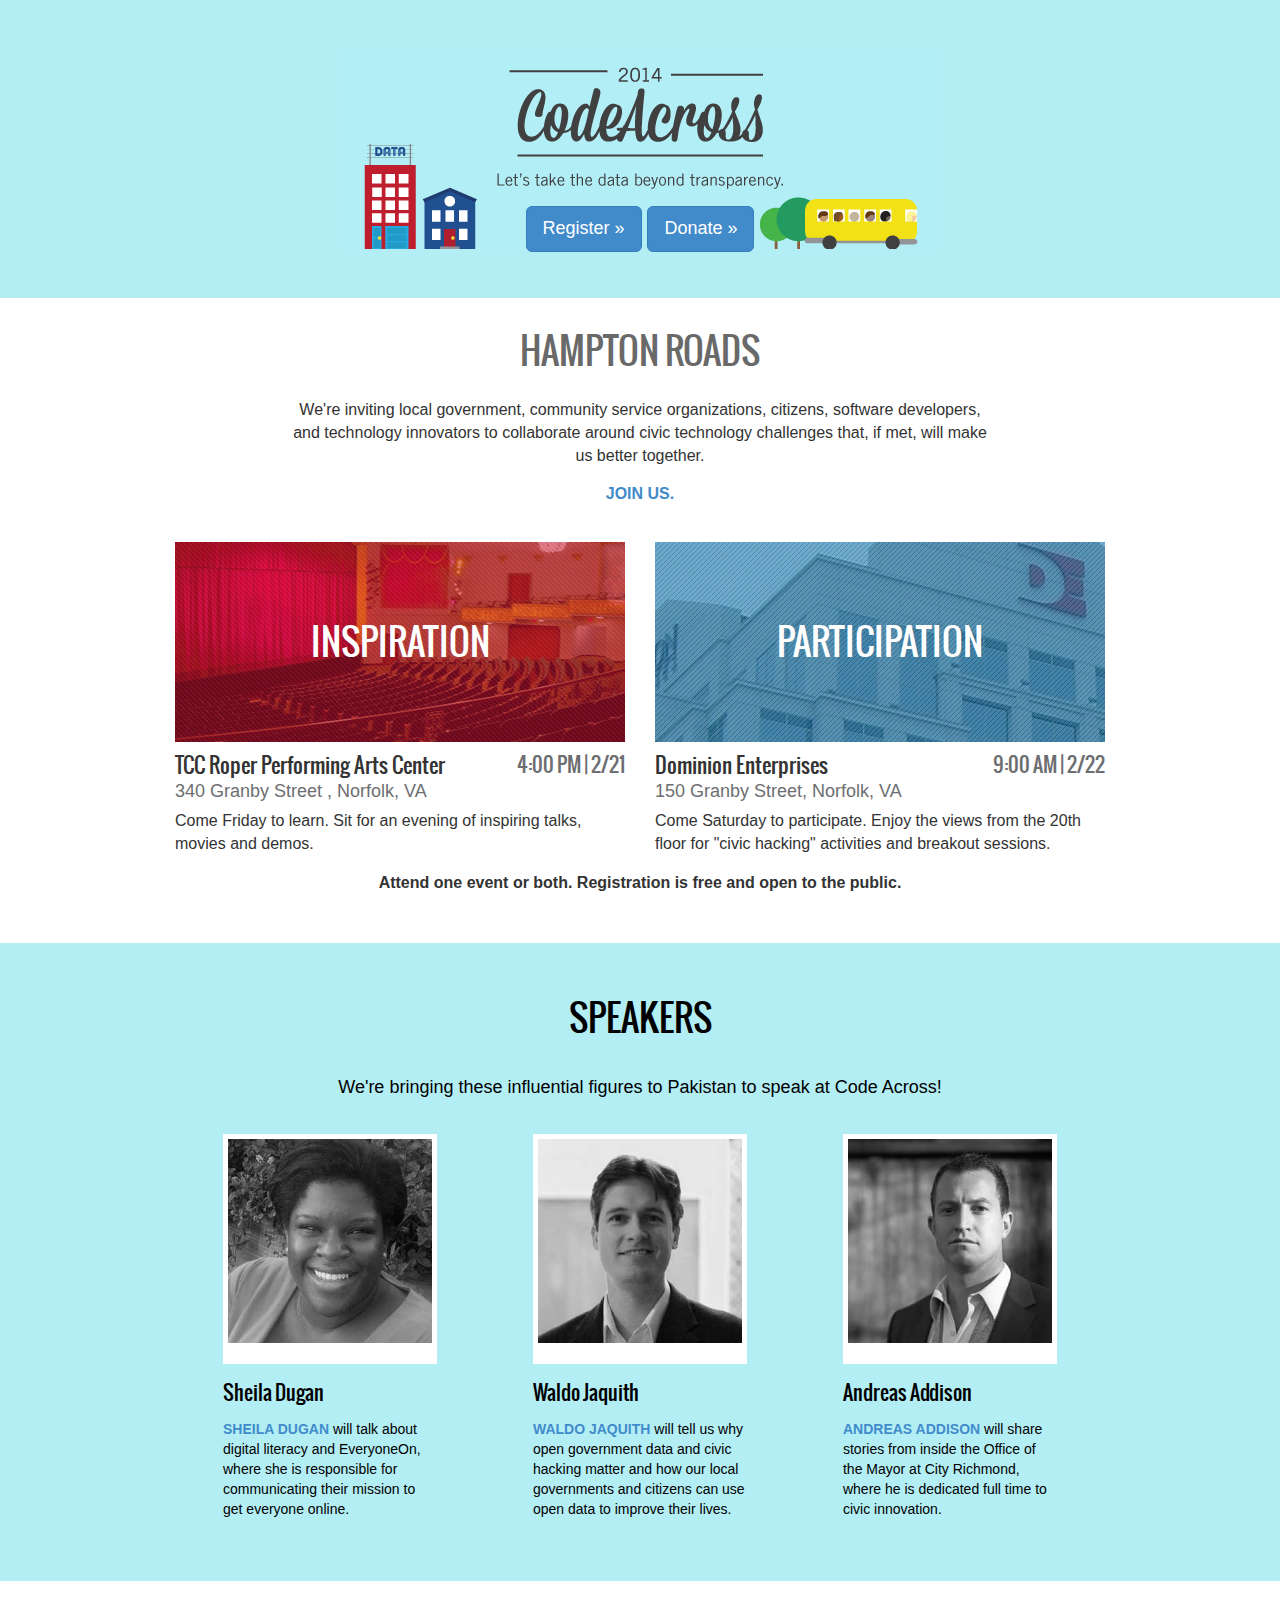
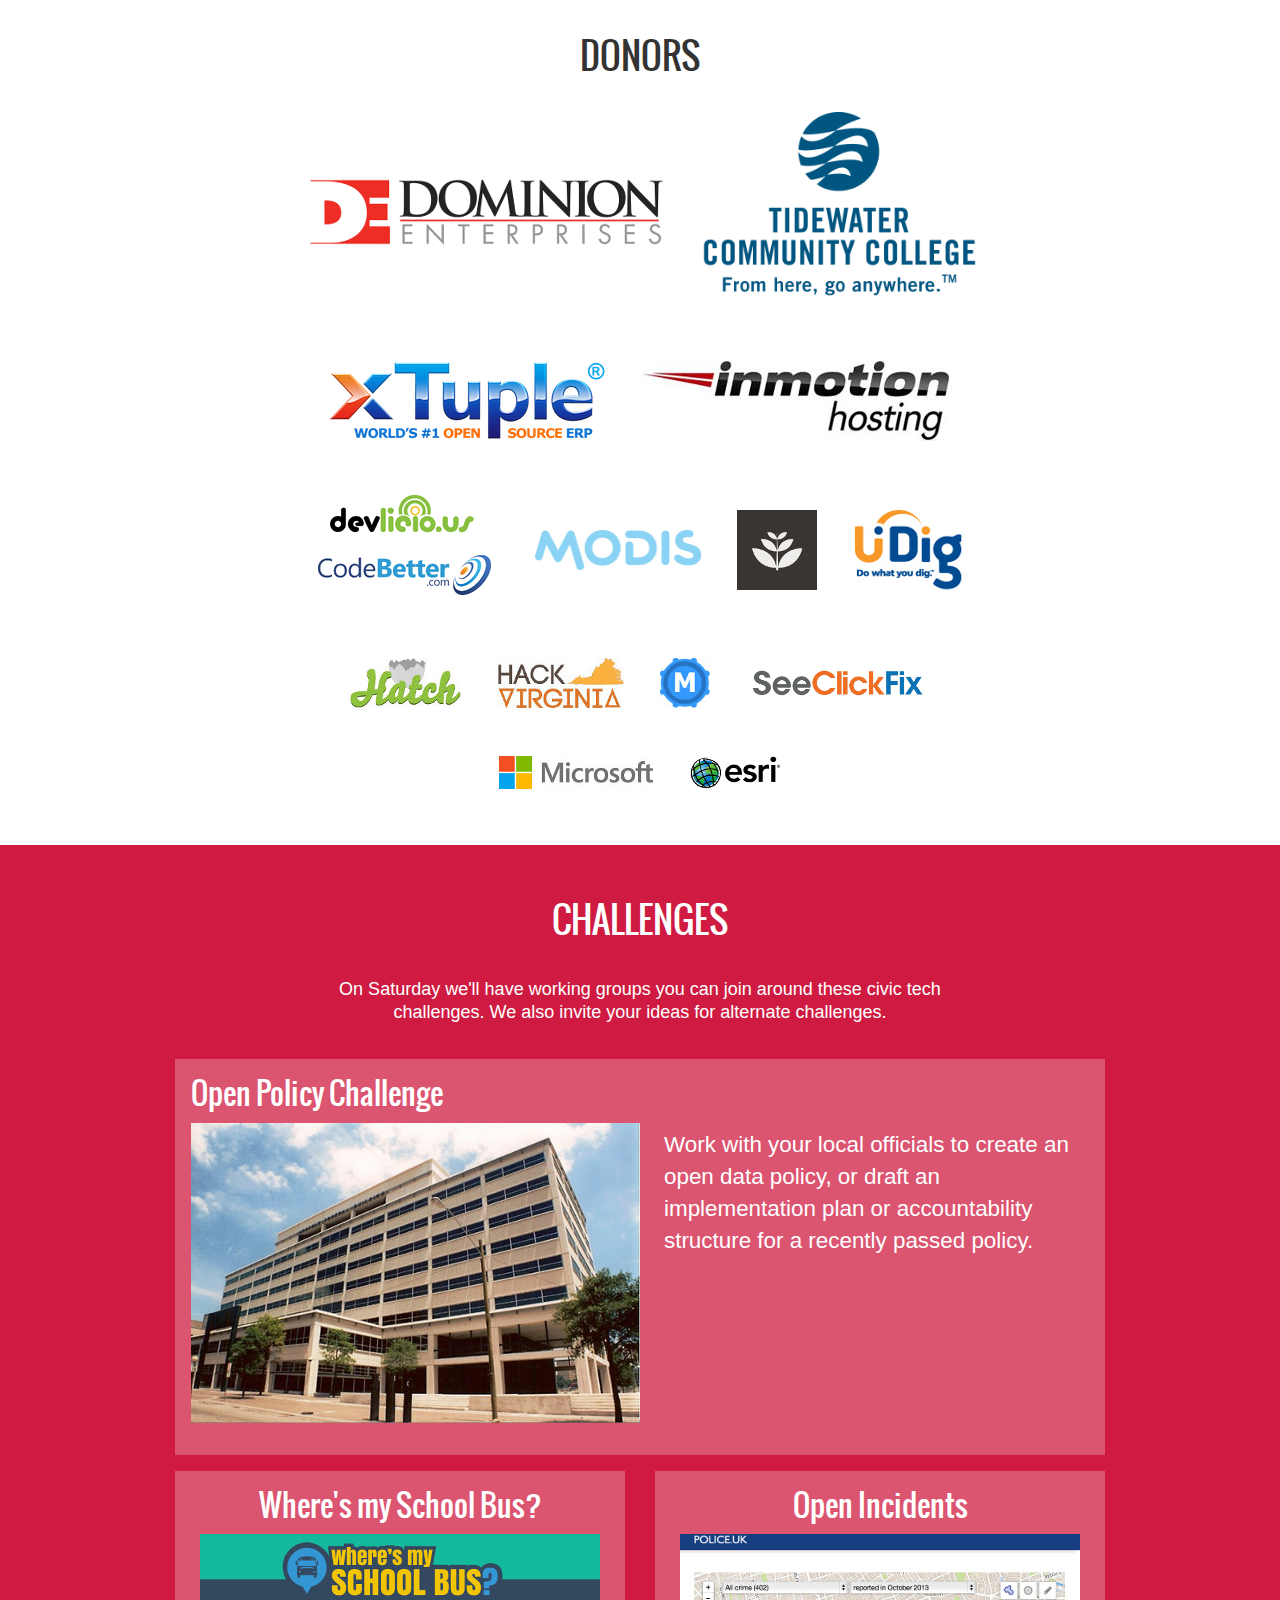
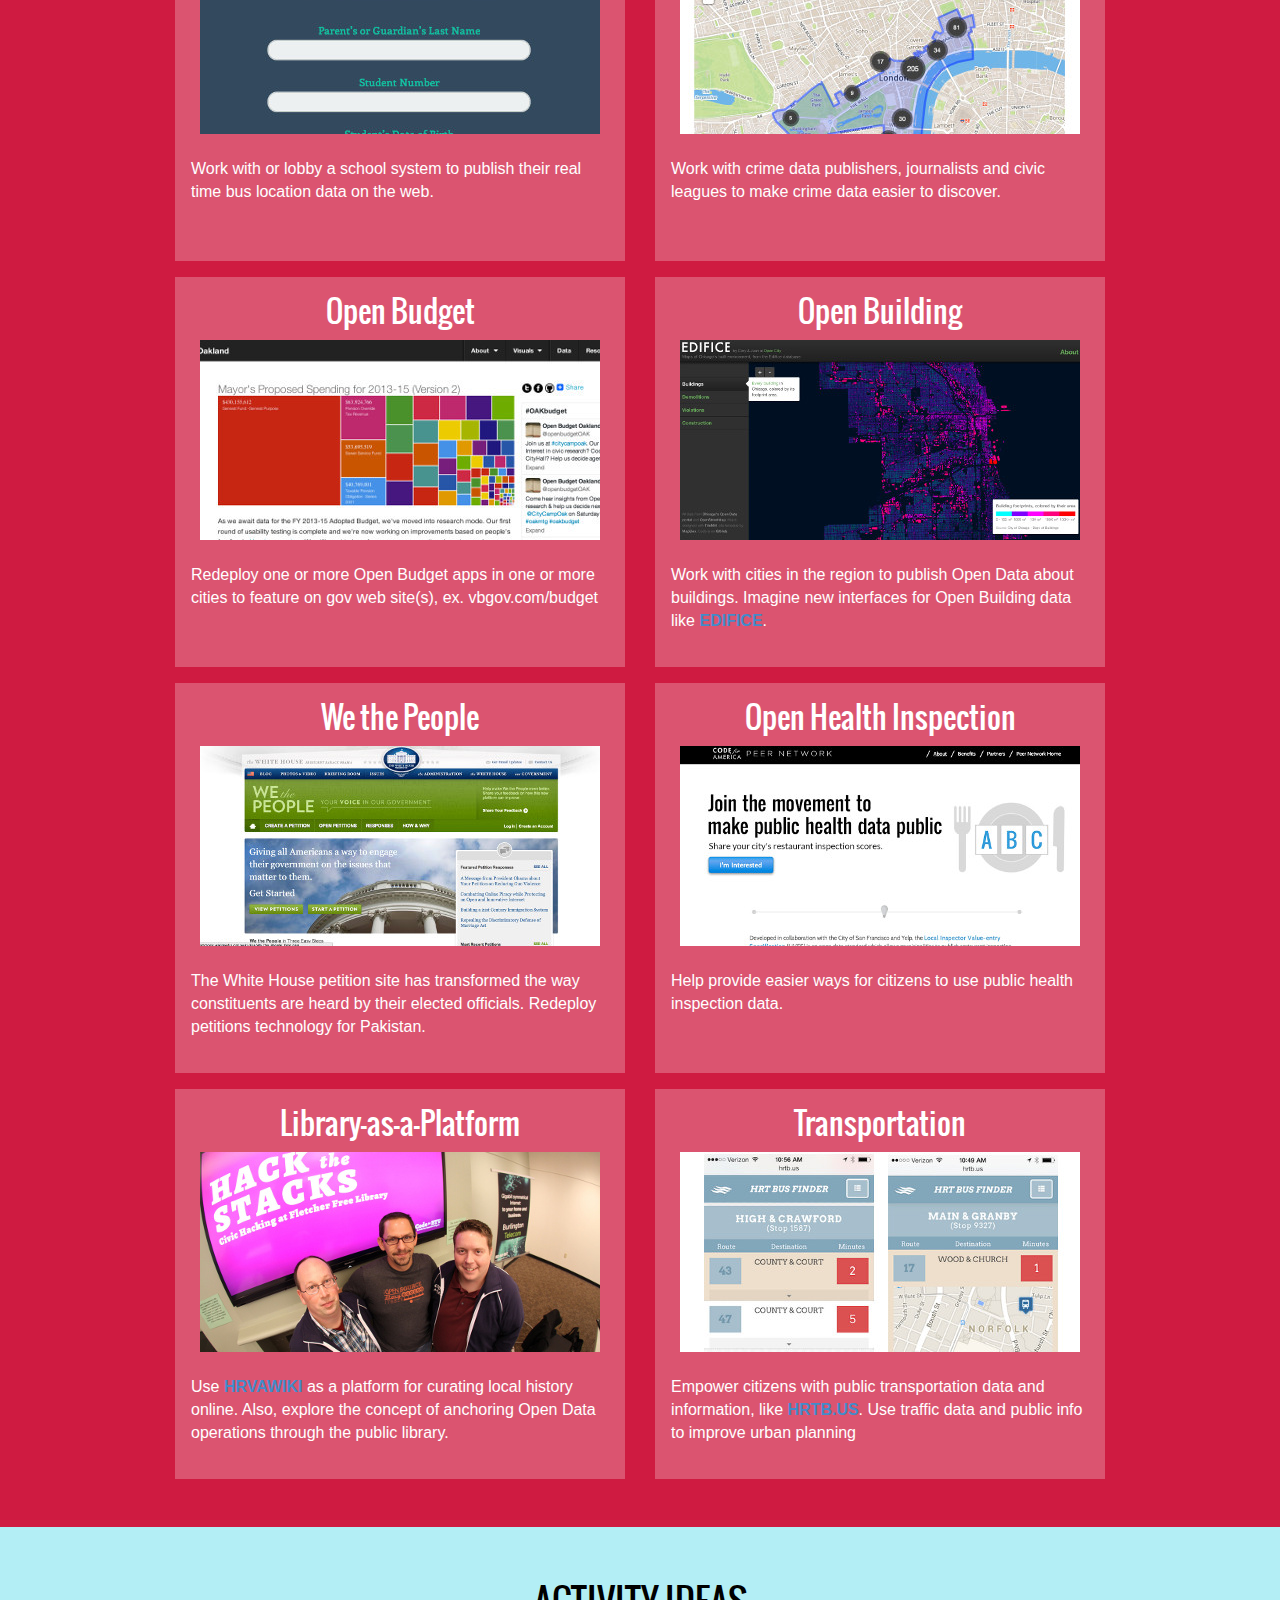
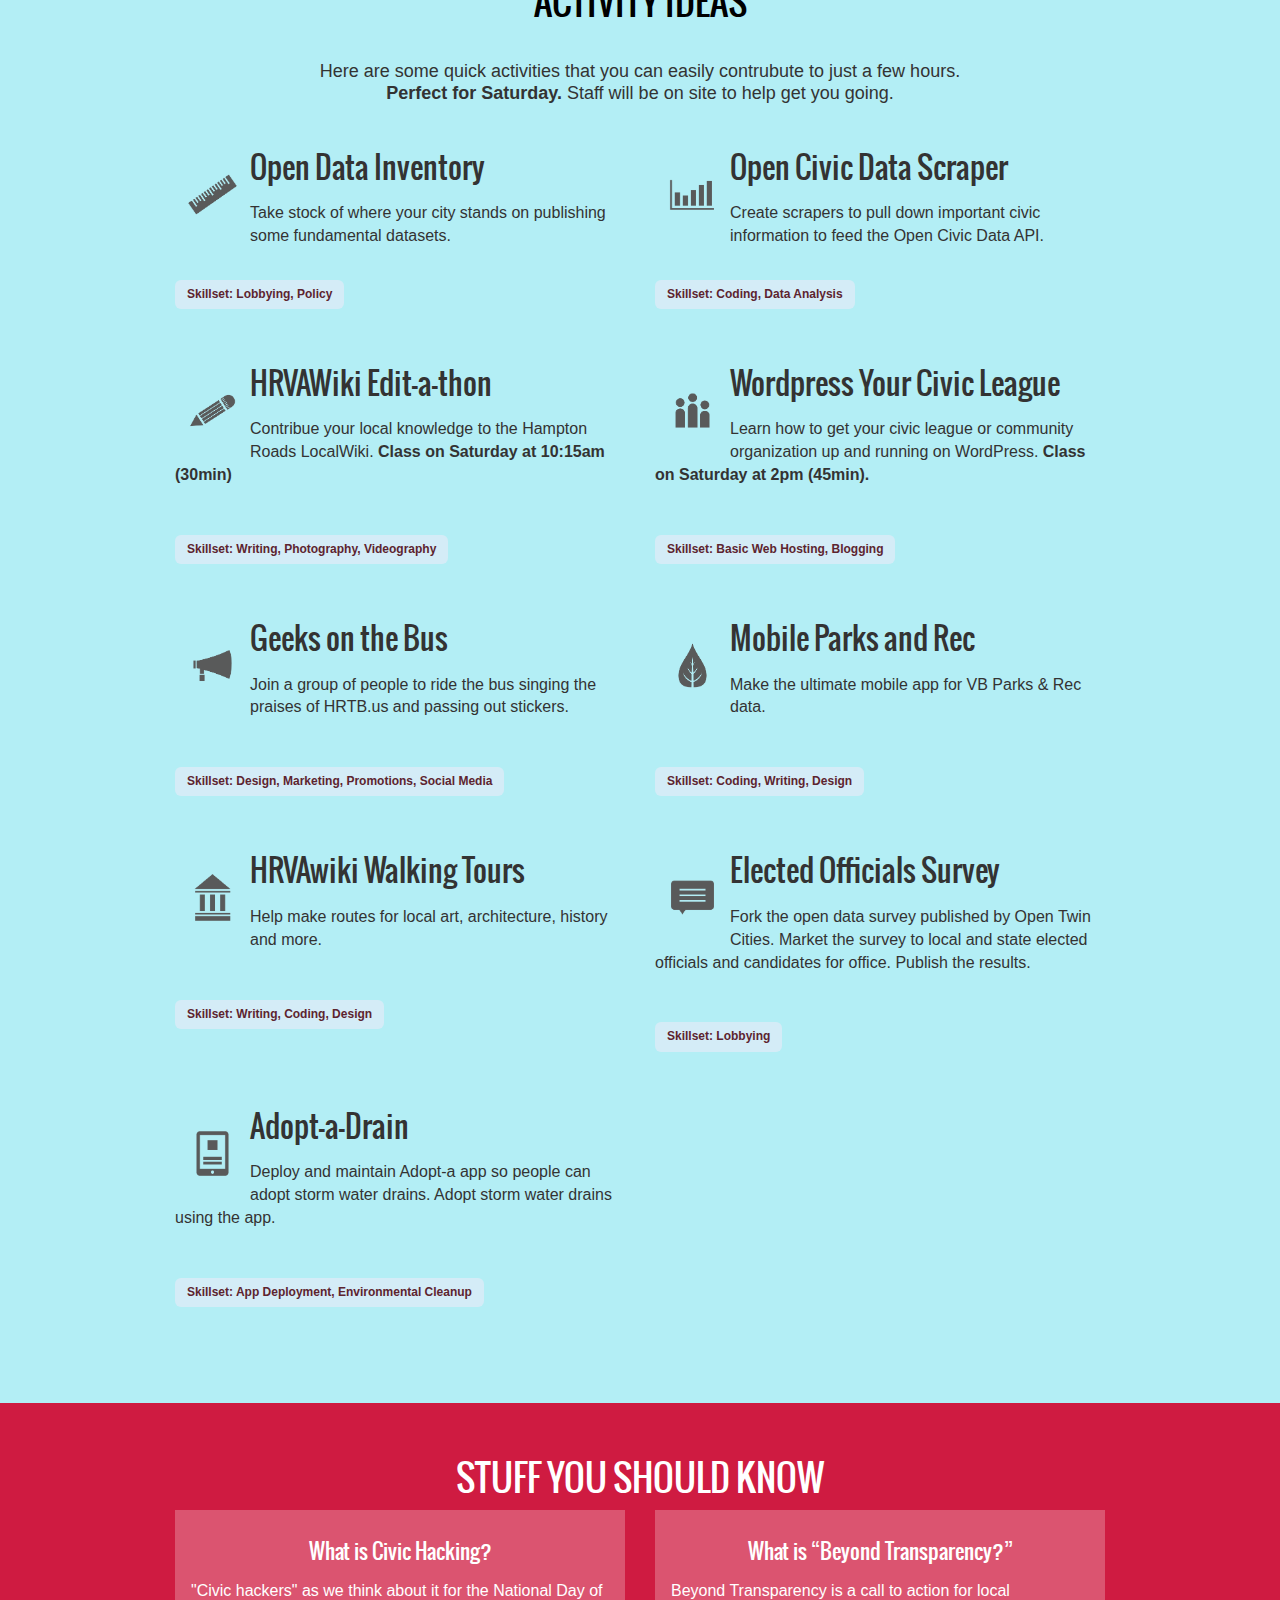
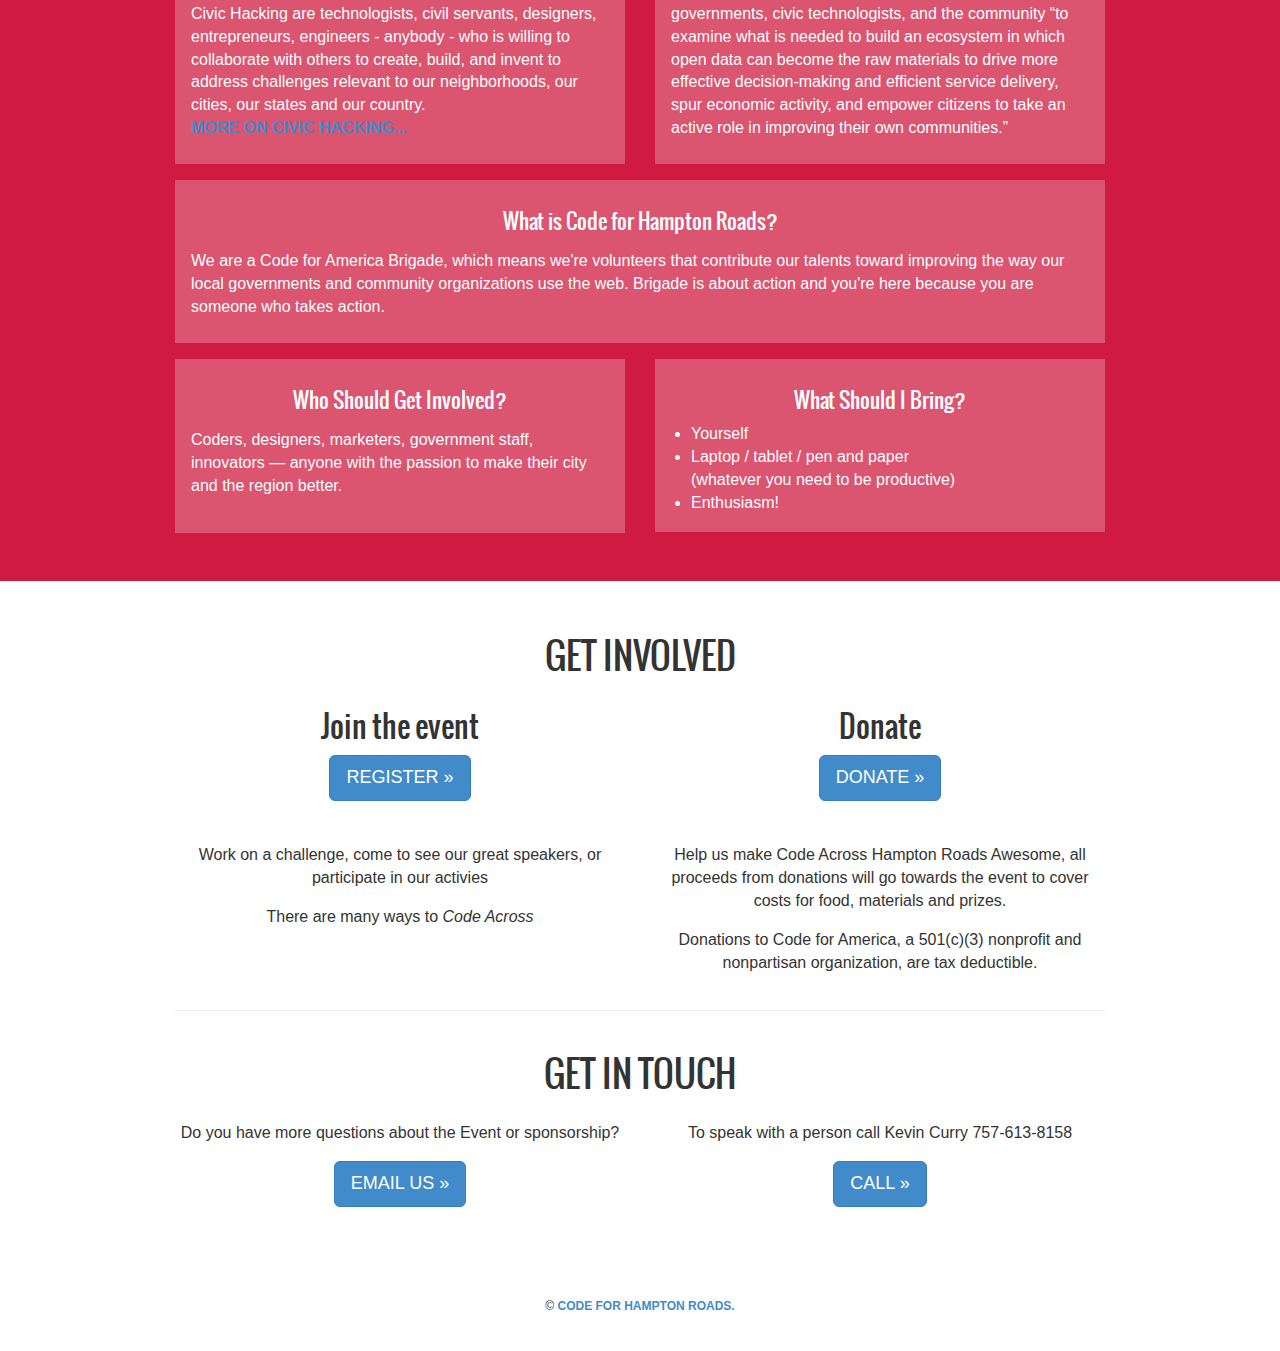
<file: codeacross/index.html>
<!DOCTYPE html>
<!--[if lt IE 7]>      <html class="no-js lt-ie9 lt-ie8 lt-ie7"> <![endif]-->
<!--[if IE 7]>         <html class="no-js lt-ie9 lt-ie8"> <![endif]-->
<!--[if IE 8]>         <html class="no-js lt-ie9"> <![endif]-->
<!--[if gt IE 8]><!--> <html class="no-js"> <!--<![endif]-->
    <head>
        <meta charset="utf-8">
        <meta http-equiv="X-UA-Compatible" content="IE=edge,chrome=1">
        <title>Code Across Pakistan Roads</title>
        <meta name="description" content="CodeAcross 2014 is a weekend of events hosted simultaneously in dozens of cities all around the globe on the weekend of February 21-23, 2014.">
        <meta name="viewport" content="width=device-width">

        <link rel="stylesheet" href="css/bootstrap.min.css">
        <style>
            body {
                padding-top: 0px;
                padding-bottom: 20px;
            }
            
            #challenges .underlay>a {
                color: white;
                text-transform: none;
            }
            
            #activities a {
                color: #333333;
                text-transform: none;
            }
        </style>
        <link rel="stylesheet" href="css/bootstrap.css">
        <link rel="stylesheet" href="css/main.css">

        <script src="js/vendor/modernizr-2.6.2-respond-1.1.0.min.js"></script>
        <script type="text/javascript">
          var _gaq = _gaq || [];
          var pluginUrl =
          '//www.google-analytics.com/plugins/ga/inpage_linkid.js';
          _gaq.push(['_require', 'inpage_linkid', pluginUrl])
          _gaq.push(['_setAccount', 'UA-39303796-1']);
          _gaq.push(['_setDomainName', 'codeforhamptonroads.org']);
          _gaq.push(['_trackPageview']);

          (function() {
            var ga = document.createElement('script'); ga.type = 'text/javascript'; ga.async = true;
            ga.src = ('https:' == document.location.protocol ? 'https://ssl' : 'http://www') + '.google-analytics.com/ga.js';
            var s = document.getElementsByTagName('script')[0]; s.parentNode.insertBefore(ga, s);
          })();
        </script>

    </head>
    <body>

        <!--[if lt IE 7]>
            <p class="chromeframe">You are using an <strong>outdated</str40  4ong> browser. Please <a href="http://browsehappy.com/">upgrade your browser</a> or <a href="http://www.google.com/chromeframe/?redirect=true">activate Google Chrome Frame</a> to improve your experience.</p>
        <![endif]-->

    <!-- Main jumbotron for a primary marketing message or call to action -->
    <div class="jumbotron">
      <div class="container">
          <p><a class="btn btn-primary btn-lg" href="http://codeacrosshr.eventbrite.com/">Register »</a>
          <a class="btn btn-primary btn-lg" href="#contact">Donate »</a></p>
      </div>
    </div>
      <h1 style="color: DimGray;">Hampton Roads</h1>
    <section id="events">

      <div class="container">
        <div class="row">
          <div id="preamble" class="col-xs-12">
            <p>We're inviting local government, community service organizations, citizens, software developers, and technology innovators to collaborate around civic technology challenges that, if met, will make us better together.</p>
            <p><a href="http://codeacrosshr.eventbrite.com/">Join us.</a></p>
          </div>

          <div id="inspiration" class="event col-sm-6">
            <h1 class="invert">Inspiration</h1>
            <h2 class="col-sm-8">TCC Roper Performing Arts Center</h2>
            <h3 class="col-sm-4">4:00 PM | 2/21</h3>
            <div class="clearfix"></div>
            <h4>340 Granby Street
, Norfolk, VA</h4>
            <div class="clearfix"></div>
            <p>Come Friday to learn. Sit for an evening of inspiring talks, movies and demos.</p>

          </div>

          <div id="participation" class="event col-sm-6">
            <h1 class="invert">Participation</h1>
            <h2 class="col-sm-8">Dominion Enterprises</h2>
            <h3 class="col-sm-4">9:00 AM | 2/22</h3>
            <div class="clearfix"></div>
            <h4>150 Granby Street, Norfolk, VA</h4>
            <div class="clearfix"></div>

            <p>Come Saturday to participate. Enjoy the views from the 20th floor for "civic hacking" activities and breakout sessions.</p>

          </div>
          
          <center>
              <p><strong>Attend one event or both. Registration is free and open to the public.</strong></p>
          </center>

        </div>
      </div>
    </section>
  
    <!--invited speakers-->

    <section id="speakers">
      <div class="container">
        <h1>Speakers</h1>

        <h3 class="intro">We're bringing these influential figures to Pakistan to speak at Code Across!</h3>

        <div id="sheila" class="speaker col-sm-4">
          <img src="img/speakers/build/sheila-dugan.jpg" alt="">
          <h2>Sheila Dugan</h2>
          <p>
            <a target="top" href="http://www.linkedin.com/in/sheiladugan">Sheila Dugan</a> will talk about digital literacy and EveryoneOn, where she is responsible for communicating their mission to get everyone online.
          </p>
          <div class="clearfix"></div>

        </div>
        
        <div id="waldo" class="speaker col-sm-4">
          <img src="img/speakers/build/waldo-jaquith.jpg" alt="">
          <h2>Waldo Jaquith</h2>
          <p>
            <a target="top" href="http://www.linkedin.com/in/waldoj">Waldo Jaquith</a> will tell us why open government data and civic hacking matter and how our local governments and citizens can use open data to improve their lives.
          </p>
          <div class="clearfix"></div>
        </div>

        <div id="andreas" class="speaker col-sm-4">
          <img src="img/speakers/build/andreas-addison.jpg" alt="">
          <h2>Andreas Addison</h2>
          <p>
            <a target="top" href="http://www.linkedin.com/in/andreasaddison">Andreas Addison</a> will share stories from inside the Office of the Mayor at City Richmond, where he is dedicated full time to civic innovation.
          </p>
          <div class="clearfix"></div>
         
        </div>

        <!--<section id="ben">
          <h2>Ben Berkowitz</h2>
          <h3>Title - Subtitle</h3>
        </section>-->

      </div>
    </section>

<!-- Donors-->
    <section id="donors">
      <div class="container">
        <h1>Donors</h1>
        
        <a href="http://www.dominionenterprises.com/jobs"><img src="img/sponsors/build/deheader.png" alt="dominion enterprises logo"></a>
        <a href="http://www.tccropercenter.org/"><img src="img/sponsors/build/tcc.png" alt="tcc logo"></a>
        <br/>
        <a href="http://www.xtuple.com/"><img src="img/xtuple.png" alt="xtuple logo"></a>
        <a href="http://www.inmotionhosting.com/"><img src="img/sponsors/build/inmotion.jpg" alt="inmotion logo"></a>
        <br/>
        <a href="http://devlicio.us/"><img src="img/sponsors/build/devlicious-codebetter.png" alt="devlicious logo"></a>
        <a href="http://www.modis.com/"><img src="img/sponsors/build/modis.jpg" alt="modis logo" width="166px;" height="40px;"></a>
        <a href="http://www.thisisgrow.com/"><img src="img/sponsors/build/grow.jpg" alt="grow logo"></a>
        <a href="http://www.udig.com/"><img src="img/sponsors/build/udig.jpg" alt="udig logo"></a>

        <br/>
        <a href="http://www.hatchnorfolk.com/"><img src="img/sponsors/build/hatch.jpg" alt="hatch norfolk logo"></a>
        <a href="http://hackvirginia.org/"><img src="img/sponsors/build/hackva.jpg" alt="hack virginia logo"></a>
        <a href="http://www.757makerspace.com/"><img src="img/sponsors/build/757makerspace.jpg" alt="757 makerspace logo"></a>
        <a href="http://www.seeclickfix.com/"><img src="img/sponsors/build/seeclickfix.jpg" alt="See.Click.Fix." width="133px;" height="32px;"></a>
        <br>
        <a href="http://www.microsoft.com/"><img src="img/sponsors/build/microsoft.jpg" alt="microsoft logo"></a>
        <a href="http://www.esri.com/"><img src="img/sponsors/build/esri.jpg" alt="esri logo"></a>
        
      </div>
    </section>


    <!-- real challenges -->

    <section id="challenges">
      <div class="container">
        <h1>Challenges</h1>
        <h3 class="intro">On Saturday we'll have working groups you can join around these civic tech challenges. We also invite your ideas for alternate challenges.</h3>
        <div class="row">
          
          <div id="open-data-policy-challenge" class="col-sm-12">
            <div class="underlay">
              <a href="https://github.com/c4hrva/c4hrva-landing/blob/gh-pages/codeacross/challenge-open-data-policy.md#open-data-policy">
                <h2>Open Policy Challenge</h2>
                <img src="img/challenge/build/norfolk_federal_building.jpg" alt="placeholder">
              </a>
              <p>Work with your local officials to create an open data policy, or draft an implementation plan or accountability structure for a recently passed policy.</p>
              <div class="clearfix"></div>
            </div>
          </div>

          <div id="school-bus" class="col-sm-6">
            <div class="underlay">
              <a href="https://github.com/c4hrva/c4hrva-landing/blob/gh-pages/codeacross/challenge-wheres-my-school-bus.md#wheres-my-school-bus">
                <h2>Where's my School Bus?</h2>
                <img src="img/challenge/build/school_bus.jpg" alt="placeholder">
              </a>
              <p>Work with or lobby a school system to publish their real time bus location data on the web.</p>
              <div class="clearfix"></div>
            </div>
          </div>

          <div id="open-incidents" class="col-sm-6">
            <div class="underlay">
              <a href="https://github.com/c4hrva/c4hrva-landing/blob/gh-pages/codeacross/challenge-open-incidents.md#open-incidents">
                <h2>Open Incidents</h2>
                <img src="img/challenge/build/crime.jpg" alt="placeholder">
              </a>
              <p>Work with crime data publishers, journalists and civic leagues to make crime data easier to discover.</p>
              <div class="clearfix"></div>
            </div>
          </div>
        
        </div>

        <div class="row">

          <div id="open-budget" class="col-sm-6">
            <div class="underlay">
              <a href="https://github.com/c4hrva/c4hrva-landing/blob/gh-pages/codeacross/challenge-open-budget.md#open-budget">
                <h2>Open Budget</h2>
                <img src="img/challenge/build/opendata.jpg" alt="placeholder">
              </a>
              <p>Redeploy one or more Open Budget apps in one or more cities to feature on gov web site(s), ex. vbgov.com/budget</p>
              <div class="clearfix"></div>
            </div>
          </div>

          <div id="open-building" class="col-sm-6">
            <div class="underlay">
              <a href="https://github.com/c4hrva/c4hrva-landing/blob/gh-pages/codeacross/challenge-open-building.md#open-building">
                <h2>Open Building</h2>
                <img src="img/challenge/build/building.jpg" alt="placeholder">
              </a>
              <p>Work with cities in the region to publish Open Data about buildings. Imagine new interfaces for Open Building data like <a href="http://edifice.opencityapps.org/">Edifice</a>.</p>
              <div class="clearfix"></div>
            </div>
          </div>

        </div>

        <div class="row">

          <div id="we-the-people" class="col-sm-6">
            <div class="underlay">
              <a href="https://github.com/c4hrva/c4hrva-landing/blob/gh-pages/codeacross/challenge-petition.md#petitions">
                <h2>We the People</h2>
                <img src="img/challenge/build/wethepeople.jpg" alt="placeholder">
              </a>
              <p>The White House petition site has transformed the way constituents are heard by their elected officials. Redeploy petitions technology for Pakistan.</p>
              <div class="clearfix"></div>
            </div>
          </div>

          <div id="open-health" class="col-sm-6">
            <div class="underlay">
              <a href="https://github.com/c4hrva/c4hrva-landing/blob/gh-pages/codeacross/challenge-open-health-inspection.md#open-health-inspection">
                <h2>Open Health Inspection</h2>
                <img src="img/challenge/build/health_inspection.jpg" alt="placeholder">
              </a>
              <p>Help provide easier ways for citizens to use public health inspection data.</p>
              <div class="clearfix"></div>
            </div>
          </div>

        </div>

        <div class="row">

          <div id="library" class="col-sm-6">
            <div class="underlay">
              <a href="https://github.com/c4hrva/c4hrva-landing/blob/gh-pages/codeacross/challenge-library.md#library-as-a-platform">
                <h2>Library-as-a-Platform</h2>
                <img src="img/challenge/build/hackstack.jpg" alt="placeholder">
              </a>
              <p>Use <a href="https://hrvawiki.org/">HRVAWiki</a> as a platform for curating local history online. Also, explore the concept of anchoring Open Data operations through the public library.</p>
              <div class="clearfix"></div>
            </div>
          </div>

          <div id="transportation" class="col-sm-6">
            <div class="underlay">
              <a href="https://github.com/c4hrva/c4hrva-landing/blob/gh-pages/codeacross/challenge-transportation.md#transportation">
                <h2>Transportation</h2>
                <img src="img/challenge/build/bus.jpg" alt="placeholder">
              </a>
              <p>Empower citizens with public transportation data and information, like <a href="http://hrtb.us/">HRTb.us</a>. Use traffic data and public info to improve urban planning</p>
              <div class="clearfix"></div>
            </div>
          </div>

        </div>

    </div>
    </section>

    <!-- Activities -->
    <section id="activities">

      <div class="container">
        <h1>Activity Ideas</h1>
        <h3 class="intro">Here are some quick activities that you can easily contrubute to just a few hours. <strong>Perfect for Saturday.</strong> Staff will be on site to help get you going.</h3>

        <div class="row">
          
          <div class="col-sm-6">
            <a href="https://github.com/c4hrva/c4hrva-landing/blob/gh-pages/codeacross/activity-open-data-inventory.md#open-data-inventory">
                <img src="img/challenge_icons/CA_ruler.png" alt="placeholder">
                <h2>Open Data Inventory</h2>
            </a>
            <p>Take stock of where your city stands on publishing some fundamental datasets.</p>
            <p>Skillset: Lobbying, Policy</p>
          </div>

          <div class="col-sm-6">
            <a href="https://github.com/c4hrva/c4hrva-landing/blob/gh-pages/codeacross/activity-open-data-scraper.md">
                <img src="img/challenge_icons/CA_graph.png" alt="placeholder">
                <h2>Open Civic Data Scraper</h2>
            </a>
            <p>Create scrapers to pull down important civic information to feed the Open Civic Data API.</p>
            <p>Skillset: Coding, Data Analysis</p>           
          </div>

        </div>

        <div class="row">

          <div class="col-sm-6">
             <a href="https://hrvawiki.org/Wiki_Guide">
                 <img src="img/challenge_icons/CA_pencil.png" alt="placeholder">
                 <h2>HRVAWiki Edit-a-thon</h2>
             </a>
             <p>Contribue your local knowledge to the Hampton Roads LocalWiki. <strong>Class on Saturday 
                 at 10:15am (30min)</strong></p>
             <div class="clearfix"></div>
             <p>Skillset: Writing, Photography, Videography</p>
          </div>

          <div class="col-sm-6">
            <a href="https://github.com/c4hrva/c4hrva-landing/blob/gh-pages/codeacross/activities.md#wordpress-your-civic-league">
              <img src="img/challenge_icons/CA_people.ong.png" alt="placeholder">
              <h2>Wordpress Your Civic League</h2>
            </a>
            <p>Learn how to get your civic league or community organization up and running on WordPress.
                <strong>Class on Saturday at 2pm (45min).</strong></p>
            <div class="clearfix"></div>
            <p>Skillset: Basic Web Hosting, Blogging</p>
          </div>

        </div>
        <div class="row">

          <div class="col-sm-6">
             <a href="https://github.com/c4hrva/c4hrva-landing/blob/gh-pages/codeacross/activities.md#geeks-on-the-bus">
               <img src="img/challenge_icons/CA_megaphone.png" alt="placeholder">
               <h2>Geeks on the Bus</h2>
             </a>
             <p>Join a group of people to ride the bus singing the praises of HRTB.us and passing out stickers.</p>
             <div class="clearfix"></div>
             <p>Skillset: Design, Marketing, Promotions, Social Media</p>
          </div>

          <div class="col-sm-6">
             <a href="https://github.com/c4hrva/c4hrva-landing/blob/gh-pages/codeacross/activity-mobile-parks-and-rec.md">
                 <img src="img/challenge_icons/CA_leaf.png" alt="placeholder">
                 <h2>Mobile Parks and Rec</h2>
             </a>
             <p>Make the ultimate mobile app for VB Parks & Rec data.</p>
             <div class="clearfix"></div>
             <p>Skillset: Coding, Writing, Design</p>
          </div>

        </div>
        <div class="row">

          <div class="col-sm-6">
            <a href="https://github.com/c4hrva/c4hrva-landing/blob/gh-pages/codeacross/activity-hrvawiki-walking-tours.md">
                <img src="img/challenge_icons/CA_structure.png" alt="placeholder">
                <h2>HRVAwiki Walking Tours</h2>
            </a>
            <p>Help make routes for local art, architecture, history and more.</p>
            <div class="clearfix"></div>
            <p>Skillset: Writing, Coding, Design</p>
          </div>

          <div class="col-sm-6">
            <a href="https://github.com/c4hrva/c4hrva-landing/blob/gh-pages/codeacross/activities.md#elected-officials-survey">
              <img src="img/challenge_icons/CA_talk.png" alt="placeholder">
              <h2>Elected Officials Survey</h2>
            </a>
            <p>Fork the open data survey published by Open Twin Cities. Market the survey to local and state elected officials and candidates for office. Publish the results.</p>
            <div class="clearfix"></div>
            <p>Skillset: Lobbying</p>
          </div>

        </div>
        <div class="row">

          <div class="col-sm-6">
            <a href="https://github.com/c4hrva/c4hrva-landing/blob/gh-pages/codeacross/activities.md#adopt-a-drain">
              <img src="img/challenge_icons/CA_mobile.png" alt="placeholder">
              <h2>Adopt-a-Drain</h2>
            </a>
            <p>Deploy and maintain Adopt-a app so people can adopt storm water drains. Adopt storm water drains using the app.</p>
            <div class="clearfix"></div>
            <p>Skillset: App Deployment, Environmental Cleanup</p>
          </div>

        </div>

      </div>

    </section>

    <section id="faq">

      <div class="container">
        <h1>Stuff You Should Know</h1>

        <div class="row">

          <div class="col-sm-6 question ">
            <div class="underlay">
             <h2>What is Civic Hacking?</h2>
             <p>"Civic hackers" as we think about it for the National Day of Civic Hacking are technologists, civil servants, designers, entrepreneurs, engineers - anybody - who is willing to collaborate with others to create, build, and invent to address challenges relevant to our neighborhoods, our cities, our states and our country.<br>
              <a href="http://hackforchange.org/blog/what-civic-hacker">more on civic hacking...</a>
             </p>
             </div>
          </div>

          <div class="col-sm-6 question">
            <div class="underlay">
              <h2>What is “Beyond Transparency?”</h2>
              <p>Beyond Transparency is a call to action for local governments, civic technologists, and the community “to examine what is needed to build an ecosystem in which open data can become the raw materials to drive more effective decision-making and efficient service delivery, spur economic activity, and empower citizens to take an active role in improving their own communities.”</p>
            </div>
          </div>

        </div>

        <div class="row">
          <div class="col-sm-12 question">
            <div class="underlay">
             <h2>What is Code for Hampton Roads?</h2>
             <p>We are a Code for America Brigade, which means we're volunteers that contribute our talents toward improving the way our local governments and community organizations use the web. Brigade is about action and you're here because you are someone who takes action.</p>
            </div>
          </div>
        </div>

        <div class="row">

          <div id="involvement" class="col-sm-6 question">
            <div class="underlay">
             <h2>Who Should Get Involved?</h2>
             <p>Coders, designers, marketers, government staff, innovators — anyone with the passion to make their city and the region better.</p>
            </div>
          </div>

          <div class="col-sm-6 question">
            <div class="underlay">
              <h2>What Should I Bring?</h2>
              <ul>
                <li>Yourself</li>
                <li>Laptop / tablet / pen and paper <br>(whatever you need to be productive)</li>
                <li>Enthusiasm!</li>
              </ul>
            </div>
          </div>

        </div>

      </div>

    </section>

    <section id="contact">

      <div class="container" href="#sponsor">
        <h1>Get Involved</h1>
        
        <div class="row">
          
          <div class="col-sm-6">
            <h2>Join the event</h2>
            <a class="btn btn-primary btn-lg" href="http://www.eventbrite.com/e/code-across-hampton-roads-tickets-9780538855?aff=es2&amp;rank=1&amp;sid=aa314a0f6a5e11e3944b22000a9f38e9">Register » </a>
            <p>Work on a challenge, come to see our great speakers, or participate in our activies</p>
            <p>There are many ways to <i>Code Across</i></p>
          </div>

          <div class="col-sm-6">
            <h2>Donate</h2>
            <a class="btn btn-primary btn-lg" href="https://secure.codeforamerica.org/page/contribute/default?custom1=C4HRVA">Donate »</a>
            <p>Help us make Code Across Hampton Roads Awesome, all proceeds from donations will go towards the event to cover costs for food, materials and prizes.</p>
            <p>Donations to Code for America, a 501(c)(3) nonprofit and nonpartisan organization, are tax deductible.</p>
          </div>
         
        </div>

        <hr>
        
        <div class="row">
          <h1>Get In Touch</h1>

          <div class="col-sm-6">
            <p>Do you have more questions about the Event or sponsorship?</p>
            <center><p><a class="btn btn-primary btn-lg" href="mailto:c4hrva-team@codeforamerica.org">Email us »</a></p></center>
          </div>

          <div class="col-sm-6">
            <p>To speak with a person call Kevin Curry 757-613-8158</p>
            <a class="btn btn-primary btn-lg" href="tel://757-613-8158">Call »</a>
          </div>

        </div>
      
      </div>

    </section>

    <footer>
      <div class="container">
        <center>
        <p>&copy; <a href="http://codeforhamptonroads.org">Code For Hampton Roads.</a></p>
        </center>
      </div>
    </footer>

    <script src="//ajax.googleapis.com/ajax/libs/jquery/1.10.1/jquery.min.js"></script>
        <script>window.jQuery || document.write('<script src="js/vendor/jquery-1.10.1.min.js"><\/script>')</script>

        <script src="js/vendor/bootstrap.min.js"></script>

        <script src="js/main.js"></script>
        <script type="text/javascript" src="//s3.amazonaws.com/scripts.hellobar.com/f20a23c6d822da007b8a45edae8f88d0e437dfa2.js"></script>
    </body>
</html>
</file>
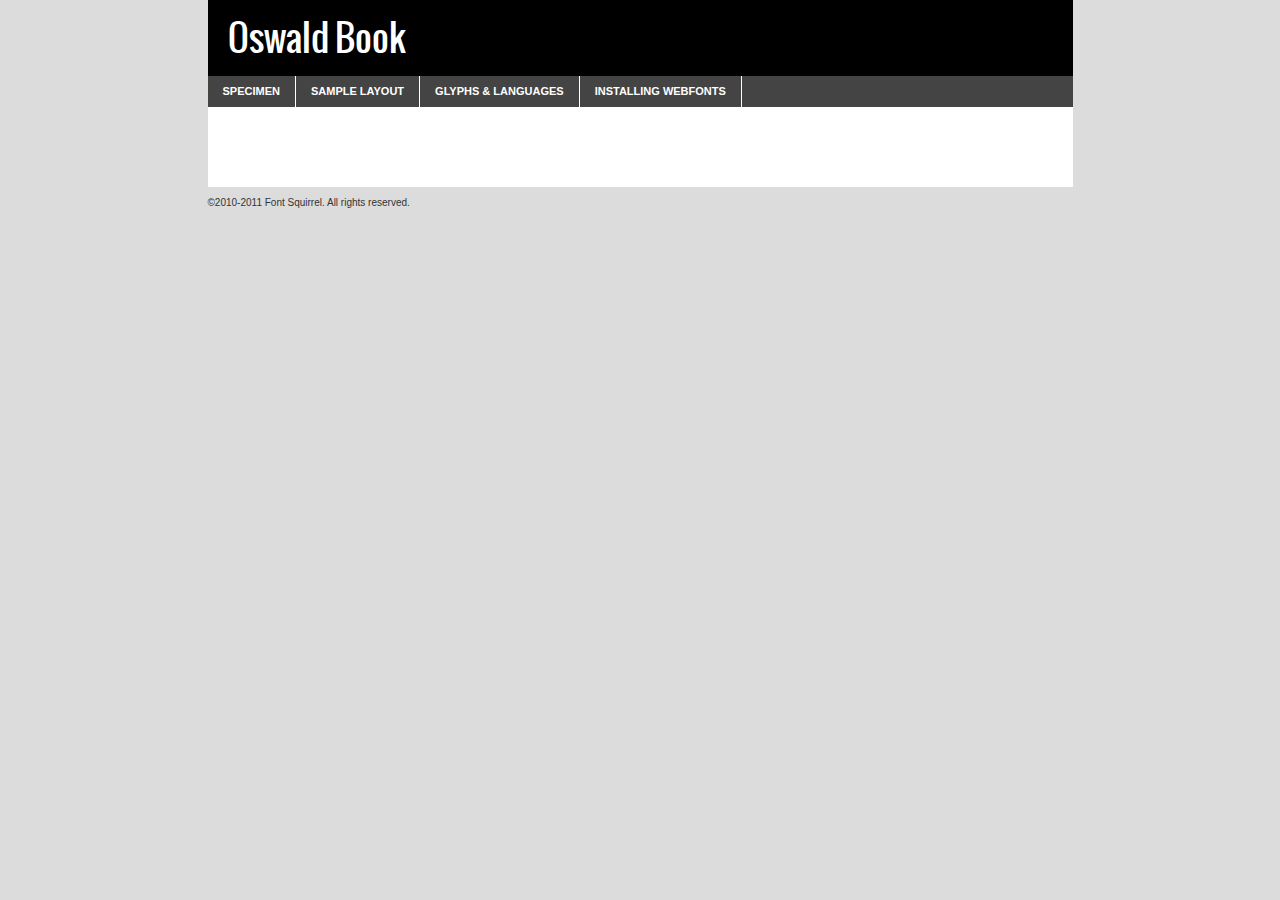
<file: codeacross/fonts/oswald/oswald-regular-demo.html>
<!DOCTYPE html PUBLIC "-//W3C//DTD XHTML 1.0 Transitional//EN"
	"http://www.w3.org/TR/xhtml1/DTD/xhtml1-transitional.dtd">

<html xmlns="http://www.w3.org/1999/xhtml" xml:lang="en" lang="en">
<head>
	<meta http-equiv="Content-Type" content="text/html; charset=utf-8" />
	<script src="http://ajax.googleapis.com/ajax/libs/jquery/1.7.2/jquery.min.js" type="text/javascript" charset="utf-8"></script>
	<script src="specimen_files/easytabs.js" type="text/javascript" charset="utf-8"></script>
	<link rel="stylesheet" href="specimen_files/specimen_stylesheet.css" type="text/css" charset="utf-8" />
	<link rel="stylesheet" href="stylesheet.css" type="text/css" charset="utf-8" />

	<style type="text/css">
					body{
				font-family: 'oswaldbook';
							}
		</style>

	<title>Oswald Book Specimen</title>
	
	
	<script type="text/javascript" charset="utf-8">
		$(document).ready(function() {
			$('#container').easyTabs({defaultContent:1});
		});
	</script>
</head>

<body>
<div id="container">
	<div id="header">
		Oswald Book	</div>
	<ul class="tabs">
		<li><a href="#specimen">Specimen</a></li>
		<li><a href="#layout">Sample Layout</a></li>
				<li><a href="#glyphs">Glyphs &amp; Languages</a></li>
		<li><a href="#installing">Installing Webfonts</a></li>
		
	</ul>
	
	<div id="main_content">

		
			<div id="specimen">
		
				<div class="section">
					<div class="grid12 firstcol">
						<div class="huge">AaBb</div>
					</div>
				</div>
		
				<div class="section">
					<div class="glyph_range">A&#x200B;B&#x200b;C&#x200b;D&#x200b;E&#x200b;F&#x200b;G&#x200b;H&#x200b;I&#x200b;J&#x200b;K&#x200b;L&#x200b;M&#x200b;N&#x200b;O&#x200b;P&#x200b;Q&#x200b;R&#x200b;S&#x200b;T&#x200b;U&#x200b;V&#x200b;W&#x200b;X&#x200b;Y&#x200b;Z&#x200b;a&#x200b;b&#x200b;c&#x200b;d&#x200b;e&#x200b;f&#x200b;g&#x200b;h&#x200b;i&#x200b;j&#x200b;k&#x200b;l&#x200b;m&#x200b;n&#x200b;o&#x200b;p&#x200b;q&#x200b;r&#x200b;s&#x200b;t&#x200b;u&#x200b;v&#x200b;w&#x200b;x&#x200b;y&#x200b;z&#x200b;1&#x200b;2&#x200b;3&#x200b;4&#x200b;5&#x200b;6&#x200b;7&#x200b;8&#x200b;9&#x200b;0&#x200b;&amp;&#x200b;.&#x200b;,&#x200b;?&#x200b;!&#x200b;&#64;&#x200b;(&#x200b;)&#x200b;#&#x200b;$&#x200b;%&#x200b;*&#x200b;+&#x200b;-&#x200b;=&#x200b;:&#x200b;;</div>
				</div>
				<div class="section">
					<div class="grid12 firstcol">
						<table class="sample_table">
							<tr><td>10</td><td class="size10">abcdefghijklmnopqrstuvwxyzABCDEFGHIJKLMNOPQRSTUVWXYZ0123456789abcdefghijklmnopqrstuvwxyzABCDEFGHIJKLMNOPQRSTUVWXYZ0123456789abcdefghijklmnopqrstuvwxyzABCDEFGHIJKLMNOPQRSTUVWXYZ</td></tr>
							<tr><td>11</td><td class="size11">abcdefghijklmnopqrstuvwxyzABCDEFGHIJKLMNOPQRSTUVWXYZ0123456789abcdefghijklmnopqrstuvwxyzABCDEFGHIJKLMNOPQRSTUVWXYZ0123456789abcdefghijklmnopqrstuvwxyzABCDEFGHIJKLMNOPQRSTUVWXYZ</td></tr>
							<tr><td>12</td><td class="size12">abcdefghijklmnopqrstuvwxyzABCDEFGHIJKLMNOPQRSTUVWXYZ0123456789abcdefghijklmnopqrstuvwxyzABCDEFGHIJKLMNOPQRSTUVWXYZ0123456789abcdefghijklmnopqrstuvwxyzABCDEFGHIJKLMNOPQRSTUVWXYZ</td></tr>
							<tr><td>13</td><td class="size13">abcdefghijklmnopqrstuvwxyzABCDEFGHIJKLMNOPQRSTUVWXYZ0123456789abcdefghijklmnopqrstuvwxyzABCDEFGHIJKLMNOPQRSTUVWXYZ0123456789abcdefghijklmnopqrstuvwxyzABCDEFGHIJKLMNOPQRSTUVWXYZ</td></tr>
							<tr><td>14</td><td class="size14">abcdefghijklmnopqrstuvwxyzABCDEFGHIJKLMNOPQRSTUVWXYZ0123456789abcdefghijklmnopqrstuvwxyzABCDEFGHIJKLMNOPQRSTUVWXYZ0123456789abcdefghijklmnopqrstuvwxyzABCDEFGHIJKLMNOPQRSTUVWXYZ</td></tr>
							<tr><td>16</td><td class="size16">abcdefghijklmnopqrstuvwxyzABCDEFGHIJKLMNOPQRSTUVWXYZ0123456789abcdefghijklmnopqrstuvwxyzABCDEFGHIJKLMNOPQRSTUVWXYZ</td></tr>
							<tr><td>18</td><td class="size18">abcdefghijklmnopqrstuvwxyzABCDEFGHIJKLMNOPQRSTUVWXYZ0123456789abcdefghijklmnopqrstuvwxyzABCDEFGHIJKLMNOPQRSTUVWXYZ</td></tr>
							<tr><td>20</td><td class="size20">abcdefghijklmnopqrstuvwxyzABCDEFGHIJKLMNOPQRSTUVWXYZ0123456789abcdefghijklmnopqrstuvwxyzABCDEFGHIJKLMNOPQRSTUVWXYZ</td></tr>
							<tr><td>24</td><td class="size24">abcdefghijklmnopqrstuvwxyzABCDEFGHIJKLMNOPQRSTUVWXYZ0123456789abcdefghijklmnopqrstuvwxyzABCDEFGHIJKLMNOPQRSTUVWXYZ</td></tr>
							<tr><td>30</td><td class="size30">abcdefghijklmnopqrstuvwxyzABCDEFGHIJKLMNOPQRSTUVWXYZ0123456789abcdefghijklmnopqrstuvwxyzABCDEFGHIJKLMNOPQRSTUVWXYZ</td></tr>
							<tr><td>36</td><td class="size36">abcdefghijklmnopqrstuvwxyzABCDEFGHIJKLMNOPQRSTUVWXYZ0123456789abcdefghijklmnopqrstuvwxyzABCDEFGHIJKLMNOPQRSTUVWXYZ</td></tr>
							<tr><td>48</td><td class="size48">abcdefghijklmnopqrstuvwxyzABCDEFGHIJKLMNOPQRSTUVWXYZ0123456789abcdefghijklmnopqrstuvwxyzABCDEFGHIJKLMNOPQRSTUVWXYZ</td></tr>
							<tr><td>60</td><td class="size60">abcdefghijklmnopqrstuvwxyzABCDEFGHIJKLMNOPQRSTUVWXYZ0123456789abcdefghijklmnopqrstuvwxyzABCDEFGHIJKLMNOPQRSTUVWXYZ</td></tr>
							<tr><td>72</td><td class="size72">abcdefghijklmnopqrstuvwxyzABCDEFGHIJKLMNOPQRSTUVWXYZ0123456789abcdefghijklmnopqrstuvwxyzABCDEFGHIJKLMNOPQRSTUVWXYZ</td></tr>
							<tr><td>90</td><td class="size90">abcdefghijklmnopqrstuvwxyzABCDEFGHIJKLMNOPQRSTUVWXYZ0123456789abcdefghijklmnopqrstuvwxyzABCDEFGHIJKLMNOPQRSTUVWXYZ</td></tr>
						</table>
				
					</div>
			
				</div>
		
		
		
								<div class="section" id="bodycomparison">


										<div id="xheight">
				<div class="fontbody">&#x25FC;&#x25FC;&#x25FC;&#x25FC;&#x25FC;&#x25FC;&#x25FC;&#x25FC;&#x25FC;&#x25FC;&#x25FC;&#x25FC;&#x25FC;&#x25FC;&#x25FC;&#x25FC;&#x25FC;&#x25FC;&#x25FC;&#x25FC;&#x25FC;&#x25FC;&#x25FC;&#x25FC;&#x25FC;&#x25FC;&#x25FC;&#x25FC;&#x25FC;&#x25FC;&#x25FC;&#x25FC;&#x25FC;&#x25FC;&#x25FC;&#x25FC;&#x25FC;&#x25FC;&#x25FC;&#x25FC;&#x25FC;&#x25FC;&#x25FC;&#x25FC;&#x25FC;&#x25FC;&#x25FC;&#x25FC;&#x25FC;&#x25FC;&#x25FC;&#x25FC;&#x25FC;&#x25FC;&#x25FC;&#x25FC;&#x25FC;&#x25FC;&#x25FC;&#x25FC;&#x25FC;&#x25FC;&#x25FC;&#x25FC;&#x25FC;&#x25FC;&#x25FC;&#x25FC;&#x25FC;&#x25FC;&#x25FC;&#x25FC;&#x25FC;&#x25FC;&#x25FC;&#x25FC;&#x25FC;&#x25FC;&#x25FC;&#x25FC;&#x25FC;&#x25FC;&#x25FC;&#x25FC;&#x25FC;&#x25FC;&#x25FC;&#x25FC;&#x25FC;&#x25FC;&#x25FC;&#x25FC;&#x25FC;&#x25FC;&#x25FC;&#x25FC;&#x25FC;&#x25FC;&#x25FC;body</div><div class="arialbody">body</div><div class="verdanabody">body</div><div class="georgiabody">body</div></div>
										<div class="fontbody" style="z-index:1">
											body<span>Oswald Book</span>
										</div>
										<div class="arialbody" style="z-index:1">
											body<span>Arial</span>
										</div>
										<div class="verdanabody" style="z-index:1">
											body<span>Verdana</span>
										</div>
										<div class="georgiabody" style="z-index:1">
											body<span>Georgia</span>
										</div>



								</div>
		
		
				<div class="section psample psample_row1" id="">
					
					<div class="grid2 firstcol">
						<p class="size10"><span>10.</span>Aenean lacinia bibendum nulla sed consectetur. Fusce dapibus, tellus ac cursus commodo, tortor mauris condimentum nibh, ut fermentum massa justo sit amet risus. Nullam id dolor id nibh ultricies vehicula ut id elit. Cum sociis natoque penatibus et magnis dis parturient montes, nascetur ridiculus mus. Nulla vitae elit libero, a pharetra augue.</p>
			
					</div>
					<div class="grid3">
						<p class="size11"><span>11.</span>Aenean lacinia bibendum nulla sed consectetur. Fusce dapibus, tellus ac cursus commodo, tortor mauris condimentum nibh, ut fermentum massa justo sit amet risus. Nullam id dolor id nibh ultricies vehicula ut id elit. Cum sociis natoque penatibus et magnis dis parturient montes, nascetur ridiculus mus. Nulla vitae elit libero, a pharetra augue.</p>
			
					</div>
					<div class="grid3">
						<p class="size12"><span>12.</span>Aenean lacinia bibendum nulla sed consectetur. Fusce dapibus, tellus ac cursus commodo, tortor mauris condimentum nibh, ut fermentum massa justo sit amet risus. Nullam id dolor id nibh ultricies vehicula ut id elit. Cum sociis natoque penatibus et magnis dis parturient montes, nascetur ridiculus mus. Nulla vitae elit libero, a pharetra augue.</p>
			
					</div>
					<div class="grid4">
						<p class="size13"><span>13.</span>Aenean lacinia bibendum nulla sed consectetur. Fusce dapibus, tellus ac cursus commodo, tortor mauris condimentum nibh, ut fermentum massa justo sit amet risus. Nullam id dolor id nibh ultricies vehicula ut id elit. Cum sociis natoque penatibus et magnis dis parturient montes, nascetur ridiculus mus. Nulla vitae elit libero, a pharetra augue.</p>
			
					</div>
					<div class="white_blend"></div>
					
				</div>
				<div class="section psample psample_row2" id="">
					<div class="grid3 firstcol">
						<p class="size14"><span>14.</span>Aenean lacinia bibendum nulla sed consectetur. Fusce dapibus, tellus ac cursus commodo, tortor mauris condimentum nibh, ut fermentum massa justo sit amet risus. Nullam id dolor id nibh ultricies vehicula ut id elit. Cum sociis natoque penatibus et magnis dis parturient montes, nascetur ridiculus mus. Nulla vitae elit libero, a pharetra augue.</p>
			
					</div>
					<div class="grid4">
						<p class="size16"><span>16.</span>Aenean lacinia bibendum nulla sed consectetur. Fusce dapibus, tellus ac cursus commodo, tortor mauris condimentum nibh, ut fermentum massa justo sit amet risus. Nullam id dolor id nibh ultricies vehicula ut id elit. Cum sociis natoque penatibus et magnis dis parturient montes, nascetur ridiculus mus. Nulla vitae elit libero, a pharetra augue.</p>
			
					</div>
					<div class="grid5">
						<p class="size18"><span>18.</span>Aenean lacinia bibendum nulla sed consectetur. Fusce dapibus, tellus ac cursus commodo, tortor mauris condimentum nibh, ut fermentum massa justo sit amet risus. Nullam id dolor id nibh ultricies vehicula ut id elit. Cum sociis natoque penatibus et magnis dis parturient montes, nascetur ridiculus mus. Nulla vitae elit libero, a pharetra augue.</p>
			
					</div>

					<div class="white_blend"></div>

				</div>
				
				<div class="section psample psample_row3" id="">
					<div class="grid5 firstcol">
						<p class="size20"><span>20.</span>Aenean lacinia bibendum nulla sed consectetur. Fusce dapibus, tellus ac cursus commodo, tortor mauris condimentum nibh, ut fermentum massa justo sit amet risus. Nullam id dolor id nibh ultricies vehicula ut id elit. Cum sociis natoque penatibus et magnis dis parturient montes, nascetur ridiculus mus. Nulla vitae elit libero, a pharetra augue.</p>
					</div>
					<div class="grid7">
						<p class="size24"><span>24.</span>Aenean lacinia bibendum nulla sed consectetur. Fusce dapibus, tellus ac cursus commodo, tortor mauris condimentum nibh, ut fermentum massa justo sit amet risus. Nullam id dolor id nibh ultricies vehicula ut id elit. Cum sociis natoque penatibus et magnis dis parturient montes, nascetur ridiculus mus. Nulla vitae elit libero, a pharetra augue.</p>
					</div>
					
					<div class="white_blend"></div>
					
				</div>
				
				<div class="section psample psample_row4" id="">
					<div class="grid12 firstcol">
						<p class="size30"><span>30.</span>Aenean lacinia bibendum nulla sed consectetur. Fusce dapibus, tellus ac cursus commodo, tortor mauris condimentum nibh, ut fermentum massa justo sit amet risus. Nullam id dolor id nibh ultricies vehicula ut id elit. Cum sociis natoque penatibus et magnis dis parturient montes, nascetur ridiculus mus. Nulla vitae elit libero, a pharetra augue.</p>
					</div>
					<div class="white_blend"></div>
					
				</div>
				
				
				
				<div class="section psample psample_row1 fullreverse">
					<div class="grid2 firstcol">
						<p class="size10"><span>10.</span>Aenean lacinia bibendum nulla sed consectetur. Fusce dapibus, tellus ac cursus commodo, tortor mauris condimentum nibh, ut fermentum massa justo sit amet risus. Nullam id dolor id nibh ultricies vehicula ut id elit. Cum sociis natoque penatibus et magnis dis parturient montes, nascetur ridiculus mus. Nulla vitae elit libero, a pharetra augue.</p>
			
					</div>
					<div class="grid3">
						<p class="size11"><span>11.</span>Aenean lacinia bibendum nulla sed consectetur. Fusce dapibus, tellus ac cursus commodo, tortor mauris condimentum nibh, ut fermentum massa justo sit amet risus. Nullam id dolor id nibh ultricies vehicula ut id elit. Cum sociis natoque penatibus et magnis dis parturient montes, nascetur ridiculus mus. Nulla vitae elit libero, a pharetra augue.</p>
			
					</div>
					<div class="grid3">
						<p class="size12"><span>12.</span>Aenean lacinia bibendum nulla sed consectetur. Fusce dapibus, tellus ac cursus commodo, tortor mauris condimentum nibh, ut fermentum massa justo sit amet risus. Nullam id dolor id nibh ultricies vehicula ut id elit. Cum sociis natoque penatibus et magnis dis parturient montes, nascetur ridiculus mus. Nulla vitae elit libero, a pharetra augue.</p>
			
					</div>
					<div class="grid4">
						<p class="size13"><span>13.</span>Aenean lacinia bibendum nulla sed consectetur. Fusce dapibus, tellus ac cursus commodo, tortor mauris condimentum nibh, ut fermentum massa justo sit amet risus. Nullam id dolor id nibh ultricies vehicula ut id elit. Cum sociis natoque penatibus et magnis dis parturient montes, nascetur ridiculus mus. Nulla vitae elit libero, a pharetra augue.</p>
			
					</div>
					<div class="black_blend"></div>
					
				</div>
				
				<div class="section psample psample_row2 fullreverse">
					<div class="grid3 firstcol">
						<p class="size14"><span>14.</span>Aenean lacinia bibendum nulla sed consectetur. Fusce dapibus, tellus ac cursus commodo, tortor mauris condimentum nibh, ut fermentum massa justo sit amet risus. Nullam id dolor id nibh ultricies vehicula ut id elit. Cum sociis natoque penatibus et magnis dis parturient montes, nascetur ridiculus mus. Nulla vitae elit libero, a pharetra augue.</p>
			
					</div>
					<div class="grid4">
						<p class="size16"><span>16.</span>Aenean lacinia bibendum nulla sed consectetur. Fusce dapibus, tellus ac cursus commodo, tortor mauris condimentum nibh, ut fermentum massa justo sit amet risus. Nullam id dolor id nibh ultricies vehicula ut id elit. Cum sociis natoque penatibus et magnis dis parturient montes, nascetur ridiculus mus. Nulla vitae elit libero, a pharetra augue.</p>
			
					</div>
					<div class="grid5">
						<p class="size18"><span>18.</span>Aenean lacinia bibendum nulla sed consectetur. Fusce dapibus, tellus ac cursus commodo, tortor mauris condimentum nibh, ut fermentum massa justo sit amet risus. Nullam id dolor id nibh ultricies vehicula ut id elit. Cum sociis natoque penatibus et magnis dis parturient montes, nascetur ridiculus mus. Nulla vitae elit libero, a pharetra augue.</p>
			
					</div>
					<div class="black_blend"></div>

				</div>
				
				<div class="section psample fullreverse psample_row3" id="">
					<div class="grid5 firstcol">
						<p class="size20"><span>20.</span>Aenean lacinia bibendum nulla sed consectetur. Fusce dapibus, tellus ac cursus commodo, tortor mauris condimentum nibh, ut fermentum massa justo sit amet risus. Nullam id dolor id nibh ultricies vehicula ut id elit. Cum sociis natoque penatibus et magnis dis parturient montes, nascetur ridiculus mus. Nulla vitae elit libero, a pharetra augue.</p>
					</div>
					<div class="grid7">
						<p class="size24"><span>24.</span>Aenean lacinia bibendum nulla sed consectetur. Fusce dapibus, tellus ac cursus commodo, tortor mauris condimentum nibh, ut fermentum massa justo sit amet risus. Nullam id dolor id nibh ultricies vehicula ut id elit. Cum sociis natoque penatibus et magnis dis parturient montes, nascetur ridiculus mus. Nulla vitae elit libero, a pharetra augue.</p>
					</div>
					
					<div class="black_blend"></div>
					
				</div>
				
				<div class="section psample fullreverse psample_row4" id="" style="border-bottom: 20px #000 solid;">
					<div class="grid12 firstcol">
						<p class="size30"><span>30.</span>Aenean lacinia bibendum nulla sed consectetur. Fusce dapibus, tellus ac cursus commodo, tortor mauris condimentum nibh, ut fermentum massa justo sit amet risus. Nullam id dolor id nibh ultricies vehicula ut id elit. Cum sociis natoque penatibus et magnis dis parturient montes, nascetur ridiculus mus. Nulla vitae elit libero, a pharetra augue.</p>
					</div>
					<div class="black_blend"></div>
					
				</div>
				
				
				
				
			</div>
			
			<div id="layout">
				
				<div class="section">
					
					<div class="grid12 firstcol">
						<h1>Lorem Ipsum Dolor</h1>
						<h2>Etiam porta sem malesuada magna mollis euismod</h2>
						
						<p class="byline">By <a href="#link">Aenean Lacinia</a></p>
					</div>
				</div>
				<div class="section">
					<div class="grid8 firstcol">
						<p class="large">Donec sed odio dui. Morbi leo risus, porta ac consectetur ac, vestibulum at eros. Fusce dapibus, tellus ac cursus commodo, tortor mauris condimentum nibh, ut fermentum massa justo sit amet risus. </p>

						
						<h3>Pellentesque ornare sem</h3>

						<p>Maecenas sed diam eget risus varius blandit sit amet non magna. Maecenas faucibus mollis interdum. Donec ullamcorper nulla non metus auctor fringilla. Nullam id dolor id nibh ultricies vehicula ut id elit. Nullam id dolor id nibh ultricies vehicula ut id elit. </p>

						<p>Aenean eu leo quam. Pellentesque ornare sem lacinia quam venenatis vestibulum. Lorem ipsum dolor sit amet, consectetur adipiscing elit. Cum sociis natoque penatibus et magnis dis parturient montes, nascetur ridiculus mus. </p>

						<p>Nulla vitae elit libero, a pharetra augue. Praesent commodo cursus magna, vel scelerisque nisl consectetur et. Aenean lacinia bibendum nulla sed consectetur. </p>

						<p>Nullam quis risus eget urna mollis ornare vel eu leo. Nullam quis risus eget urna mollis ornare vel eu leo. Maecenas sed diam eget risus varius blandit sit amet non magna. Donec ullamcorper nulla non metus auctor fringilla. </p>

						<h3>Cras mattis consectetur</h3>

						<p>Aenean eu leo quam. Pellentesque ornare sem lacinia quam venenatis vestibulum. Aenean lacinia bibendum nulla sed consectetur. Integer posuere erat a ante venenatis dapibus posuere velit aliquet. Cras mattis consectetur purus sit amet fermentum. </p>

						<p>Nullam id dolor id nibh ultricies vehicula ut id elit. Nullam quis risus eget urna mollis ornare vel eu leo. Cras mattis consectetur purus sit amet fermentum.</p>
					</div>
					
					<div class="grid4 sidebar">
						
						<div class="box reverse">
							<p class="last">Nullam quis risus eget urna mollis ornare vel eu leo. Donec ullamcorper nulla non metus auctor fringilla. Cras mattis consectetur purus sit amet fermentum. Sed posuere consectetur est at lobortis. Lorem ipsum dolor sit amet, consectetur adipiscing elit. </p>
						</div>
						
						<p class="caption">Maecenas sed diam eget risus varius.</p>

						<p>Vestibulum id ligula porta felis euismod semper. Integer posuere erat a ante venenatis dapibus posuere velit aliquet. Vestibulum id ligula porta felis euismod semper. Sed posuere consectetur est at lobortis. Maecenas sed diam eget risus varius blandit sit amet non magna. Fusce dapibus, tellus ac cursus commodo, tortor mauris condimentum nibh, ut fermentum massa justo sit amet risus. </p>

					

						<p>Duis mollis, est non commodo luctus, nisi erat porttitor ligula, eget lacinia odio sem nec elit. Aenean lacinia bibendum nulla sed consectetur. Vivamus sagittis lacus vel augue laoreet rutrum faucibus dolor auctor. Aenean lacinia bibendum nulla sed consectetur. Nullam quis risus eget urna mollis ornare vel eu leo. </p>

						<p>Praesent commodo cursus magna, vel scelerisque nisl consectetur et. Donec ullamcorper nulla non metus auctor fringilla. Maecenas faucibus mollis interdum. Fusce dapibus, tellus ac cursus commodo, tortor mauris condimentum nibh, ut fermentum massa justo sit amet risus. </p>

					</div>
				</div>
				
			</div>


			



		<div id="glyphs">
			<div class="section">
				<div class="grid12 firstcol">
			
				<h1>Language Support</h1>
				<p>The subset of Oswald Book in this kit supports the following languages:<br />
			
					Albanian, Basque, Breton, Chamorro, Danish, Dutch, English, Faroese, Finnish, French, Frisian, Galician, German, Icelandic, Italian, Malagasy, Norwegian, Portuguese, Spanish, Swedish				</p>
				<h1>Glyph Chart</h1>
				<p>The subset of Oswald Book in this kit includes all the glyphs listed below. Unicode entities are included above each glyph to help you insert individual characters into your layout.</p>
				<div id="glyph_chart">
			
																														 <div><p>&amp;#13;</p>&#13;</div>
																				 <div><p>&amp;#32;</p>&#32;</div>
																				 <div><p>&amp;#33;</p>&#33;</div>
																				 <div><p>&amp;#34;</p>&#34;</div>
																				 <div><p>&amp;#35;</p>&#35;</div>
																				 <div><p>&amp;#36;</p>&#36;</div>
																				 <div><p>&amp;#37;</p>&#37;</div>
																				 <div><p>&amp;#38;</p>&#38;</div>
																				 <div><p>&amp;#39;</p>&#39;</div>
																				 <div><p>&amp;#40;</p>&#40;</div>
																				 <div><p>&amp;#41;</p>&#41;</div>
																				 <div><p>&amp;#42;</p>&#42;</div>
																				 <div><p>&amp;#43;</p>&#43;</div>
																				 <div><p>&amp;#44;</p>&#44;</div>
																				 <div><p>&amp;#45;</p>&#45;</div>
																				 <div><p>&amp;#46;</p>&#46;</div>
																				 <div><p>&amp;#47;</p>&#47;</div>
																				 <div><p>&amp;#48;</p>&#48;</div>
																				 <div><p>&amp;#49;</p>&#49;</div>
																				 <div><p>&amp;#50;</p>&#50;</div>
																				 <div><p>&amp;#51;</p>&#51;</div>
																				 <div><p>&amp;#52;</p>&#52;</div>
																				 <div><p>&amp;#53;</p>&#53;</div>
																				 <div><p>&amp;#54;</p>&#54;</div>
																				 <div><p>&amp;#55;</p>&#55;</div>
																				 <div><p>&amp;#56;</p>&#56;</div>
																				 <div><p>&amp;#57;</p>&#57;</div>
																				 <div><p>&amp;#58;</p>&#58;</div>
																				 <div><p>&amp;#59;</p>&#59;</div>
																				 <div><p>&amp;#60;</p>&#60;</div>
																				 <div><p>&amp;#61;</p>&#61;</div>
																				 <div><p>&amp;#62;</p>&#62;</div>
																				 <div><p>&amp;#63;</p>&#63;</div>
																				 <div><p>&amp;#64;</p>&#64;</div>
																				 <div><p>&amp;#65;</p>&#65;</div>
																				 <div><p>&amp;#66;</p>&#66;</div>
																				 <div><p>&amp;#67;</p>&#67;</div>
																				 <div><p>&amp;#68;</p>&#68;</div>
																				 <div><p>&amp;#69;</p>&#69;</div>
																				 <div><p>&amp;#70;</p>&#70;</div>
																				 <div><p>&amp;#71;</p>&#71;</div>
																				 <div><p>&amp;#72;</p>&#72;</div>
																				 <div><p>&amp;#73;</p>&#73;</div>
																				 <div><p>&amp;#74;</p>&#74;</div>
																				 <div><p>&amp;#75;</p>&#75;</div>
																				 <div><p>&amp;#76;</p>&#76;</div>
																				 <div><p>&amp;#77;</p>&#77;</div>
																				 <div><p>&amp;#78;</p>&#78;</div>
																				 <div><p>&amp;#79;</p>&#79;</div>
																				 <div><p>&amp;#80;</p>&#80;</div>
																				 <div><p>&amp;#81;</p>&#81;</div>
																				 <div><p>&amp;#82;</p>&#82;</div>
																				 <div><p>&amp;#83;</p>&#83;</div>
																				 <div><p>&amp;#84;</p>&#84;</div>
																				 <div><p>&amp;#85;</p>&#85;</div>
																				 <div><p>&amp;#86;</p>&#86;</div>
																				 <div><p>&amp;#87;</p>&#87;</div>
																				 <div><p>&amp;#88;</p>&#88;</div>
																				 <div><p>&amp;#89;</p>&#89;</div>
																				 <div><p>&amp;#90;</p>&#90;</div>
																				 <div><p>&amp;#91;</p>&#91;</div>
																				 <div><p>&amp;#92;</p>&#92;</div>
																				 <div><p>&amp;#93;</p>&#93;</div>
																				 <div><p>&amp;#94;</p>&#94;</div>
																				 <div><p>&amp;#95;</p>&#95;</div>
																				 <div><p>&amp;#96;</p>&#96;</div>
																				 <div><p>&amp;#97;</p>&#97;</div>
																				 <div><p>&amp;#98;</p>&#98;</div>
																				 <div><p>&amp;#99;</p>&#99;</div>
																				 <div><p>&amp;#100;</p>&#100;</div>
																				 <div><p>&amp;#101;</p>&#101;</div>
																				 <div><p>&amp;#102;</p>&#102;</div>
																				 <div><p>&amp;#103;</p>&#103;</div>
																				 <div><p>&amp;#104;</p>&#104;</div>
																				 <div><p>&amp;#105;</p>&#105;</div>
																				 <div><p>&amp;#106;</p>&#106;</div>
																				 <div><p>&amp;#107;</p>&#107;</div>
																				 <div><p>&amp;#108;</p>&#108;</div>
																				 <div><p>&amp;#109;</p>&#109;</div>
																				 <div><p>&amp;#110;</p>&#110;</div>
																				 <div><p>&amp;#111;</p>&#111;</div>
																				 <div><p>&amp;#112;</p>&#112;</div>
																				 <div><p>&amp;#113;</p>&#113;</div>
																				 <div><p>&amp;#114;</p>&#114;</div>
																				 <div><p>&amp;#115;</p>&#115;</div>
																				 <div><p>&amp;#116;</p>&#116;</div>
																				 <div><p>&amp;#117;</p>&#117;</div>
																				 <div><p>&amp;#118;</p>&#118;</div>
																				 <div><p>&amp;#119;</p>&#119;</div>
																				 <div><p>&amp;#120;</p>&#120;</div>
																				 <div><p>&amp;#121;</p>&#121;</div>
																				 <div><p>&amp;#122;</p>&#122;</div>
																				 <div><p>&amp;#123;</p>&#123;</div>
																				 <div><p>&amp;#124;</p>&#124;</div>
																				 <div><p>&amp;#125;</p>&#125;</div>
																				 <div><p>&amp;#126;</p>&#126;</div>
																				 <div><p>&amp;#160;</p>&#160;</div>
																				 <div><p>&amp;#161;</p>&#161;</div>
																				 <div><p>&amp;#162;</p>&#162;</div>
																				 <div><p>&amp;#163;</p>&#163;</div>
																				 <div><p>&amp;#164;</p>&#164;</div>
																				 <div><p>&amp;#165;</p>&#165;</div>
																				 <div><p>&amp;#166;</p>&#166;</div>
																				 <div><p>&amp;#167;</p>&#167;</div>
																				 <div><p>&amp;#168;</p>&#168;</div>
																				 <div><p>&amp;#169;</p>&#169;</div>
																				 <div><p>&amp;#170;</p>&#170;</div>
																				 <div><p>&amp;#171;</p>&#171;</div>
																				 <div><p>&amp;#172;</p>&#172;</div>
																				 <div><p>&amp;#173;</p>&#173;</div>
																				 <div><p>&amp;#174;</p>&#174;</div>
																				 <div><p>&amp;#175;</p>&#175;</div>
																				 <div><p>&amp;#176;</p>&#176;</div>
																				 <div><p>&amp;#177;</p>&#177;</div>
																				 <div><p>&amp;#178;</p>&#178;</div>
																				 <div><p>&amp;#179;</p>&#179;</div>
																				 <div><p>&amp;#180;</p>&#180;</div>
																				 <div><p>&amp;#181;</p>&#181;</div>
																				 <div><p>&amp;#182;</p>&#182;</div>
																				 <div><p>&amp;#183;</p>&#183;</div>
																				 <div><p>&amp;#184;</p>&#184;</div>
																				 <div><p>&amp;#185;</p>&#185;</div>
																				 <div><p>&amp;#186;</p>&#186;</div>
																				 <div><p>&amp;#187;</p>&#187;</div>
																				 <div><p>&amp;#188;</p>&#188;</div>
																				 <div><p>&amp;#189;</p>&#189;</div>
																				 <div><p>&amp;#190;</p>&#190;</div>
																				 <div><p>&amp;#191;</p>&#191;</div>
																				 <div><p>&amp;#192;</p>&#192;</div>
																				 <div><p>&amp;#193;</p>&#193;</div>
																				 <div><p>&amp;#194;</p>&#194;</div>
																				 <div><p>&amp;#195;</p>&#195;</div>
																				 <div><p>&amp;#196;</p>&#196;</div>
																				 <div><p>&amp;#197;</p>&#197;</div>
																				 <div><p>&amp;#198;</p>&#198;</div>
																				 <div><p>&amp;#199;</p>&#199;</div>
																				 <div><p>&amp;#200;</p>&#200;</div>
																				 <div><p>&amp;#201;</p>&#201;</div>
																				 <div><p>&amp;#202;</p>&#202;</div>
																				 <div><p>&amp;#203;</p>&#203;</div>
																				 <div><p>&amp;#204;</p>&#204;</div>
																				 <div><p>&amp;#205;</p>&#205;</div>
																				 <div><p>&amp;#206;</p>&#206;</div>
																				 <div><p>&amp;#207;</p>&#207;</div>
																				 <div><p>&amp;#208;</p>&#208;</div>
																				 <div><p>&amp;#209;</p>&#209;</div>
																				 <div><p>&amp;#210;</p>&#210;</div>
																				 <div><p>&amp;#211;</p>&#211;</div>
																				 <div><p>&amp;#212;</p>&#212;</div>
																				 <div><p>&amp;#213;</p>&#213;</div>
																				 <div><p>&amp;#214;</p>&#214;</div>
																				 <div><p>&amp;#215;</p>&#215;</div>
																				 <div><p>&amp;#216;</p>&#216;</div>
																				 <div><p>&amp;#217;</p>&#217;</div>
																				 <div><p>&amp;#218;</p>&#218;</div>
																				 <div><p>&amp;#219;</p>&#219;</div>
																				 <div><p>&amp;#220;</p>&#220;</div>
																				 <div><p>&amp;#221;</p>&#221;</div>
																				 <div><p>&amp;#222;</p>&#222;</div>
																				 <div><p>&amp;#223;</p>&#223;</div>
																				 <div><p>&amp;#224;</p>&#224;</div>
																				 <div><p>&amp;#225;</p>&#225;</div>
																				 <div><p>&amp;#226;</p>&#226;</div>
																				 <div><p>&amp;#227;</p>&#227;</div>
																				 <div><p>&amp;#228;</p>&#228;</div>
																				 <div><p>&amp;#229;</p>&#229;</div>
																				 <div><p>&amp;#230;</p>&#230;</div>
																				 <div><p>&amp;#231;</p>&#231;</div>
																				 <div><p>&amp;#232;</p>&#232;</div>
																				 <div><p>&amp;#233;</p>&#233;</div>
																				 <div><p>&amp;#234;</p>&#234;</div>
																				 <div><p>&amp;#235;</p>&#235;</div>
																				 <div><p>&amp;#236;</p>&#236;</div>
																				 <div><p>&amp;#237;</p>&#237;</div>
																				 <div><p>&amp;#238;</p>&#238;</div>
																				 <div><p>&amp;#239;</p>&#239;</div>
																				 <div><p>&amp;#240;</p>&#240;</div>
																				 <div><p>&amp;#241;</p>&#241;</div>
																				 <div><p>&amp;#242;</p>&#242;</div>
																				 <div><p>&amp;#243;</p>&#243;</div>
																				 <div><p>&amp;#244;</p>&#244;</div>
																				 <div><p>&amp;#245;</p>&#245;</div>
																				 <div><p>&amp;#246;</p>&#246;</div>
																				 <div><p>&amp;#247;</p>&#247;</div>
																				 <div><p>&amp;#248;</p>&#248;</div>
																				 <div><p>&amp;#249;</p>&#249;</div>
																				 <div><p>&amp;#250;</p>&#250;</div>
																				 <div><p>&amp;#251;</p>&#251;</div>
																				 <div><p>&amp;#252;</p>&#252;</div>
																				 <div><p>&amp;#253;</p>&#253;</div>
																				 <div><p>&amp;#254;</p>&#254;</div>
																				 <div><p>&amp;#255;</p>&#255;</div>
																				 <div><p>&amp;#338;</p>&#338;</div>
																				 <div><p>&amp;#339;</p>&#339;</div>
																				 <div><p>&amp;#376;</p>&#376;</div>
																				 <div><p>&amp;#710;</p>&#710;</div>
																				 <div><p>&amp;#732;</p>&#732;</div>
																				 <div><p>&amp;#8192;</p>&#8192;</div>
																				 <div><p>&amp;#8193;</p>&#8193;</div>
																				 <div><p>&amp;#8194;</p>&#8194;</div>
																				 <div><p>&amp;#8195;</p>&#8195;</div>
																				 <div><p>&amp;#8196;</p>&#8196;</div>
																				 <div><p>&amp;#8197;</p>&#8197;</div>
																				 <div><p>&amp;#8198;</p>&#8198;</div>
																				 <div><p>&amp;#8199;</p>&#8199;</div>
																				 <div><p>&amp;#8200;</p>&#8200;</div>
																				 <div><p>&amp;#8201;</p>&#8201;</div>
																				 <div><p>&amp;#8202;</p>&#8202;</div>
																				 <div><p>&amp;#8208;</p>&#8208;</div>
																				 <div><p>&amp;#8209;</p>&#8209;</div>
																				 <div><p>&amp;#8210;</p>&#8210;</div>
																				 <div><p>&amp;#8211;</p>&#8211;</div>
																				 <div><p>&amp;#8212;</p>&#8212;</div>
																				 <div><p>&amp;#8216;</p>&#8216;</div>
																				 <div><p>&amp;#8217;</p>&#8217;</div>
																				 <div><p>&amp;#8218;</p>&#8218;</div>
																				 <div><p>&amp;#8220;</p>&#8220;</div>
																				 <div><p>&amp;#8221;</p>&#8221;</div>
																				 <div><p>&amp;#8222;</p>&#8222;</div>
																				 <div><p>&amp;#8226;</p>&#8226;</div>
																				 <div><p>&amp;#8239;</p>&#8239;</div>
																				 <div><p>&amp;#8249;</p>&#8249;</div>
																				 <div><p>&amp;#8250;</p>&#8250;</div>
																				 <div><p>&amp;#8287;</p>&#8287;</div>
																				 <div><p>&amp;#8364;</p>&#8364;</div>
																				 <div><p>&amp;#8482;</p>&#8482;</div>
																				 <div><p>&amp;#9724;</p>&#9724;</div>
																				 <div><p>&amp;#64257;</p>&#64257;</div>
																				 <div><p>&amp;#64258;</p>&#64258;</div>
																				 <div><p>&amp;#64259;</p>&#64259;</div>
																				 <div><p>&amp;#64260;</p>&#64260;</div>
																												</div>	
				</div>
		
		
			</div>
		</div>
		
		
		<div id="specs">
			
		</div>
	
		<div id="installing">
			<div class="section">
				<div class="grid7 firstcol">
					<h1>Installing Webfonts</h1>
					
					<p>Webfonts are supported by all major browser platforms but not all in the same way. There are currently four different font formats that must be included in order to target all browsers. This includes TTF, WOFF, EOT and SVG.</p>
					
					<h2>1. Upload your webfonts</h2>
					<p>You must upload your webfont kit to your website. They should be in or near the same directory as your CSS files.</p>
					
					<h2>2. Include the webfont stylesheet</h2>
					<p>A special CSS @font-face declaration helps the various browsers select the appropriate font it needs without causing you a bunch of headaches. Learn more about this syntax by reading the <a href="http://www.fontspring.com/blog/further-hardening-of-the-bulletproof-syntax">Fontspring blog post</a> about it. The code for it is as follows:</p>


<code>
@font-face{ 
	font-family: 'MyWebFont';
	src: url('WebFont.eot');
	src: url('WebFont.eot?#iefix') format('embedded-opentype'),
	     url('WebFont.woff') format('woff'),
	     url('WebFont.ttf') format('truetype'),
	     url('WebFont.svg#webfont') format('svg');
}
</code>

	<p>We've already gone ahead and generated the code for you. All you have to do is link to the stylesheet in your HTML, like this:</p>
	<code>&lt;link rel=&quot;stylesheet&quot; href=&quot;stylesheet.css&quot; type=&quot;text/css&quot; charset=&quot;utf-8&quot; /&gt;</code>

					<h2>3. Modify your own stylesheet</h2>
					<p>To take advantage of your new fonts, you must tell your stylesheet to use them. Look at the original @font-face declaration above and find the property called "font-family." The name linked there will be what you use to reference the font. Prepend that webfont name to the font stack in the "font-family" property, inside the selector you want to change. For example:</p>
<code>p { font-family: 'WebFont', Arial, sans-serif; }</code>

<h2>4. Test</h2>
<p>Getting webfonts to work cross-browser <em>can</em> be tricky. Use the information in the sidebar to help you if you find that fonts aren't loading in a particular browser.</p>
				</div>
				
				<div class="grid5 sidebar">
					<div class="box">
						<h2>Troubleshooting<br />Font-Face Problems</h2>
						<p>Having trouble getting your webfonts to load in your new website? Here are some tips to sort out what might be the problem.</p>

						<h3>Fonts not showing in any browser</h3>

						<p>This sounds like you need to work on the plumbing. You either did not upload the fonts to the correct directory, or you did not link the fonts properly in the CSS. If you've confirmed that all this is correct and you still have a problem, take a look at your .htaccess file and see if requests are getting intercepted.</p>

						<h3>Fonts not loading in iPhone or iPad</h3>

						<p>The most common problem here is that you are serving the fonts from an IIS server. IIS refuses to serve files that have unknown MIME types. If that is the case, you must set the MIME type for SVG to "image/svg+xml" in the server settings. Follow these instructions from Microsoft if you need help.</p>

						<h3>Fonts not loading in Firefox</h3>

						<p>The primary reason for this failure? You are still using a version Firefox older than 3.5. So upgrade already! If that isn't it, then you are very likely serving fonts from a different domain. Firefox requires that all font assets be served from the same domain. Lastly it is possible that you need to add WOFF to your list of MIME types (if you are serving via IIS.)</p>

						<h3>Fonts not loading in IE</h3>

						<p>Are you looking at Internet Explorer on an actual Windows machine or are you cheating by using a service like Adobe BrowserLab? Many of these screenshot services do not render @font-face for IE. Best to test it on a real machine.</p>

						<h3>Fonts not loading in IE9</h3>

						<p>IE9, like Firefox, requires that fonts be served from the same domain as the website. Make sure that is the case.</p>
					</div>
				</div>
			</div>
			
		</div>
	
	</div>
	<div id="footer">
		<p>&copy;2010-2011 Font Squirrel. All rights reserved.</p>
	</div>
</div>
</body>
</html>
</file>
<file: codeacross/css/main.css>
/* ==========================================================================
   Author's custom styles
   ========================================================================== */



@font-face {
    font-family: 'oswaldbook';
    src: url('../fonts/oswald/oswald-regular-webfont.eot');
    src: url('../fonts/oswald/oswald-regular-webfont.eot?#iefix') format('embedded-opentype'),
         url('../fonts/oswald/oswald-regular-webfont.woff') format('woff'),
         url('../fonts/oswald/oswald-regular-webfont.ttf') format('truetype'),
         url('../fonts/oswald/oswald-regular-webfont.svg#oswaldbook') format('svg');
    font-weight: normal;
    font-style: normal;

}

@media screen and (min-width: 320px) {

	p {
		margin: 16px 0;
	}

	ul {
		padding-left: 20px;
	}

	h1, h2, h3 {
		text-align: center;
		line-height: 1.25em;
	}

	h3.intro {
		font-family: "Helvetica Neue", Helvetica, Arial, sans;
		font-size: 18px;
		margin: 2em 0;
	}

	h1 {
		text-transform: uppercase;
		color: white;
		line-height: 1.25em;
	}

	a {
		font-weight: bold;
		text-transform: uppercase;
	}

	section {
		padding: 2em 0;
	}

	section img {
		max-width: 100%;
		margin-bottom: 1em;
	}

	.underlay {
		background: rgba(255,255,255,.25);
		padding: .5em 1em;
	}

	/***************
	Header
	***************/

	.jumbotron {
		padding: 30px 10px;
		background:url(../img/code_across_banner.png) no-repeat center center, #B3EEF5;
	}

	.jumbotron h1 {
		text-transform: uppercase;
		margin-bottom: 0;
	}

	.jumbotron a {
		text-transform: none;
	}

	.jumbotron .btn {
		margin-top: 160px;
	}


	/******************
	Preamble
	******************/

	#preamble p {
		font-size: 1em;
		margin: 1em auto;
		text-align: center;
	}

	/******************
	Speakers
	******************/

	#speakers {
		color: black;
		background: rgb(179, 238, 245);
	}

	#speakers .intro {
		text-align: center;
	}

	#speakers img {
		background: white;
		border: 5px solid white;
		padding-bottom: 1em;
		margin-bottom: 0;
	}

	#speakers h1 {
		color: black;
	}

	#speakers h2, h4 {
		text-align: left;
		margin: 0;
	}

	#speakers h4 {
		font-family: Helvetica, Arial, sans-serif;
		color: #6D6E71;
	}

	#speakers p {
		margin: 1em 0;
	}

	#speakers ul {
		list-style-type: none;
		margin: 8px 0;
		padding: 8px;
		background: white;
		border-radius: 6px;
	}

	#speakers ul li {
		padding: 0 .25em;
	}

	#speakers img {
		display: block;
		max-width: 40%;
		float: left;
		margin-right: 1em;
		margin-bottom: .25em;
	}

	#speakers h2 {
		font-size: 1.25em;
	}

	#speakers p {
		font-size: 14px;
	}

	#speakers .speaker {
		margin-bottom: 1em;
	}


	/******************
	Events
	******************/

	#events {
		padding-top: 0;
	}

	.event h1 {
	  background-size: contain;
	  line-height: 150px;
	  color: white;
	}

	#inspiration h1 {
	  background: url(../img/red-overlay-light.png),
	              url(../img/roper.jpg) center center;
	}

	#participation h1 {
	    background: url(../img/blue-overlay-light.png),
	           	   	url(../img/dominion.jpg) center center;
	}

	.event h2 {
		font-size: 21px;
	}

	.event h3 {
		margin-top: 0;
		color: #6D6E71;
		font-size: 1.25em;
		margin-bottom: .25em;
		padding: 0;
	}

	.event h4 {
		text-align: center;
		font-family: Helvetica, Arial, sans-serif;
		color: #6D6E71;
	}

	/********************
	Challenges
	********************/

	#challenges {
		background: #cf1b41;
		color: white;
	}

	#challenges div {
	}

	#challenges img {
		display: block;
		max-width: 100%;
		margin: .5em auto;
		margin-bottom: 1em;
	}

	#challenges h1 {
	}

	#challenges h2 {
		margin-top: 10px;
	}

	#challenges p {
		text-align: center;
	}

	#challenges .underlay {
		margin-bottom: 1em;
	}

	/********************
	Activities
	********************/

	#activities {
		background: #B3EEF5;
	}

	#activities div {
		margin-bottom: 1em;
	}

	#activities img {
		display: block;
		max-width: 75px;
		margin: .5em auto;
		margin-bottom: 0;
	}

	#activities h1 {
		color: inherit;
	}

	#activities h2 {
		margin-top: 10px;
	}

	#activities p {
		text-align: center;
	}

	#activities div p:last-child {
		font-size: 12px;
		color: #5d242f;
		font-weight: bold;
		background: #D4ECF7;
		border-radius: 6px;
		padding: .5em 1em;
	}

	/********************
	Donors
	********************/

	#donors {
		text-align: center;
	}

	#donors h1 {
		color: inherit;
	}

	#donors img {
		display: inline-block;
		margin: 1.5em .25em;
		max-width: 240px;
        max-height: 200px;
	}

	/*******************
	FAQ
	*******************/

	#faq .question {
		margin-bottom: 1em;
	}

	#faq {
		background: #cf1b41;
		color: white;
	}

	/*******************
	Contact
	*******************/

	#contact {
		text-align: center;
	}

	#contact h1 {
		color: inherit;
	}

	#contact {
		text-align: center;
	}

	#contact .btn {
		margin-bottom: 1.5em;
	}

	/*******************
	attribution
	*******************/

	footer p {
		font-size: 12px;
	}

}

@media screen and (min-width: 481px) {
	#donors img {
		max-width: none;
		width: inherit !important;
	}


}

@media screen and (min-width: 768px) {

	h3.intro {
		width: 75%;
		margin: 2em auto;
	}

	/********************
	Preamble
	********************/

	#preamble p {
		width: 75%;
	}

	/********************
	Events
	********************/

	.event h1 {
		line-height: 200px;
	}

	.event h2 {
		text-align: left;
		padding: 0;
		margin: 0;
	}

	.event h3 {
		text-align: right;
	}

	.event h4 {
		margin-top: 0;
		text-align: left;
	}

	.event p {
		margin-top: 8px;
	}

	/******************
	Preamble
	******************/

	#preamble p {

	}

	/********************
	Donors
	********************/

	#donors img {
		margin: 1.5em 1em;
	}

	#donors .container {
		max-width: 1120px;
	}

	/********************
	Speakers
	********************/

	#speakers .speaker {
		padding: 0 3em;
	}

	#speakers .speaker img {
		max-width: 100%;
		margin-bottom: 1em;
	}



	/********************
	Challenges
	********************/

	#challenges h1 {
	}
	#challenges h2 {
		margin-top: 8px;
	}

	#challenges img {
		float: top;
		text-align: left;
		max-width: 100%;
		margin: 0 auto;
		margin-bottom: 24px;
	}

	#challenges p {
		text-align: left;
		color: white;
	}

	#challenges div p:last-child {
		text-align: right;
		display: inline-block;
	}

	#challenges .underlay {
		min-height: 390px;
	}

	#challenges #open-data-policy-challenge .underlay {
		min-height: 200px;
	}

	#challenges #open-data-policy-challenge img {
		float: left;
		margin-right: 1.5em;		
	}

	#challenges #open-data-policy-challenge h2 {
		text-align: left;
	}

	#challenges #open-data-policy-challenge p {
		font-size: 1.4em;
	}


	/********************
	Activities
	********************/

	#activities h1 {
		color: black;
	}

	#activities h2 {
		text-align: left;
		margin-top: 8px;
	}

	#activities img {
		float: left;
		text-align: left;
		max-width: 75px;
        margin: .5em auto;
        margin-bottom: 0;
	}

	#activities p {
		text-align: left;
	}
	#activities div p:last-child {
		text-align: left;
		display: inline-block;
	}
	
	/*******************
	FAQ
	*******************/

	#faq h2 {
		font-size: 21px;
	}

	#faq h3 {
		font-size: 18px;
	}

	#faq #involvement .underlay {
		height: 174px;
	}

	#faq .row {
	}

	/*******************
	Contact
	*******************/

	#contact h2, #contact h3 {
		text-align: center;
	}

}
</file>
<file: codeacross/fonts/oswald/stylesheet.css>
/* Generated by Font Squirrel (http://www.fontsquirrel.com) on December 23, 2013 */



@font-face {
    font-family: 'oswaldbook';
    src: url('oswald-regular-webfont.eot');
    src: url('oswald-regular-webfont.eot?#iefix') format('embedded-opentype'),
         url('oswald-regular-webfont.woff') format('woff'),
         url('oswald-regular-webfont.ttf') format('truetype'),
         url('oswald-regular-webfont.svg#oswaldbook') format('svg');
    font-weight: normal;
    font-style: normal;

}
</file>
<file: codeacross/fonts/oswald/specimen_files/specimen_stylesheet.css>
@import url('grid_12-825-55-15.css');

/*  
	CSS Reset by Eric Meyer - Released under Public Domain
    http://meyerweb.com/eric/tools/css/reset/
*/
html, body, div, span, applet, object, iframe,
h1, h2, h3, h4, h5, h6, p, blockquote, pre,
a, abbr, acronym, address, big, cite, code,
del, dfn, em, font, img, ins, kbd, q, s, samp,
small, strike, strong, sub, sup, tt, var,
b, u, i, center, dl, dt, dd, ol, ul, li,
fieldset, form, label, legend, table, 
caption, tbody, tfoot, thead, tr, th, td 
                  {margin: 0;padding: 0;border: 0;outline: 0;
                  font-size: 100%;vertical-align: baseline;
                  background: transparent;}
body              {line-height: 1;}
ol, ul            {list-style: none;}
blockquote, q     {quotes: none;}
blockquote:before, blockquote:after,
q:before, q:after {content: '';	content: none;}
:focus            {outline: 0;}
ins               {text-decoration: none;}
del               {text-decoration: line-through;}
table             {border-collapse: collapse;border-spacing: 0;}




body {
	color: #000;
	background-color: #dcdcdc;
}

a {
	text-decoration: none;
	color: #1883ba;
}

h1{
	font-size: 32px;
	font-weight: normal;
	font-style: normal;
	margin-bottom: 18px;
}

h2{
	font-size: 18px;
}

#container {
	width: 865px;
	margin: 0px auto;
}


#header {
	padding: 20px;
	font-size: 36px;
	background-color: #000;
	color: #fff;
}

#header span {
	color: #666;
}
#main_content {
	background-color: #fff;
	padding: 60px 20px 20px;
}


#footer p {
	margin: 0;
	padding-top: 10px;
	padding-bottom: 50px;
	color: #333;
	font: 10px Arial, sans-serif;
}

.tabs {
	width: 100%;
	height: 31px;
	background-color: #444;
}
.tabs li {
	float:  left;
	margin: 0;
	overflow: hidden;
	background-color: #444;
}
.tabs li a {
	display: block;
	color: #fff;
	text-decoration: none;
	font: bold 11px/11px 'Arial';
	text-transform: uppercase;
	padding: 10px 15px;
	border-right: 1px solid #fff;
}

.tabs li a:hover {
		background-color: #00b3ff;

}

.tabs li.active a {
	color:  #000;
	background-color: #fff;
}



div.huge {
	
	font-size: 300px;
	line-height: 1em;
	padding: 0;
	letter-spacing: -.02em;
	overflow: hidden;
}
div.glyph_range {
	font-size: 72px;
	line-height: 1.1em;
}

.size10{ font-size: 10px; }
.size11{ font-size: 11px; }
.size12{ font-size: 12px; }
.size13{ font-size: 13px; }
.size14{ font-size: 14px; }
.size16{ font-size: 16px; }
.size18{ font-size: 18px; }
.size20{ font-size: 20px; }
.size24{ font-size: 24px; }
.size30{ font-size: 30px; }
.size36{ font-size: 36px; }
.size48{ font-size: 48px; }
.size60{ font-size: 60px; }
.size72{ font-size: 72px; }
.size90{ font-size: 90px; }


.psample_row1 {	height: 120px;}
.psample_row1 {	height: 120px;}
.psample_row2 {	height: 160px;}
.psample_row3 {	height: 160px;}
.psample_row4 {	height: 160px;}

.psample {
	overflow: hidden;
	position: relative;
}
.psample p {
	line-height: 1.3em;
	display: block;
	overflow: hidden;
	margin: 0;
}

.psample span {
	margin-right: .5em;
}

.white_blend {
	width: 100%;
	height: 61px;
	background-image: url([data-uri]);
	position: absolute;
	bottom: 0;
}
.black_blend {
	width: 100%;
	height: 61px;
	background-image: url([data-uri]);
	position: absolute;
	bottom: 0;
}
.fullreverse {
	background:  #000 !important;
	color:  #fff !important;
	margin-left: -20px;
	padding-left: 20px;
	margin-right: -20px;
	padding-right: 20px;
	padding: 20px;
	margin-bottom:0;
}


.sample_table td {
	padding-top: 3px;
	padding-bottom:5px;
	padding-left: 5px;
	vertical-align: middle;
	line-height: 1.2em;
}

.sample_table td:first-child {
	background-color: #eee;
	text-align: right;
	padding-right: 5px;
	padding-left: 0;
	padding: 5px;
	font: 11px/12px "Courier New", Courier, mono;
}

code {
	white-space: pre;
	background-color: #eee;
	display: block;
	padding: 10px;
	margin-bottom: 18px;
	overflow: auto;
}


.bottom,.last 	{margin-bottom:0 !important; padding-bottom:0 !important;}

.box  { 
  padding: 18px; 
  margin-bottom: 18px; 
  background: #eee; 
}

.reverse,.reversed { background:  #000 !important;color:  #fff !important; border: none !important;}

#bodycomparison {
	position: relative;
	overflow: hidden;
	font-size: 72px;
	height: 90px;
	white-space: nowrap;
}

#bodycomparison div{
	font-size: 72px;
	line-height: 90px;
	display: inline;
	margin: 0 15px 0 0;
	padding: 0;
}

#bodycomparison div span{
	font: 10px Arial;
	position: absolute;
	left: 0;
}
#xheight {
	float: none;
	position: absolute;
	color: #d9f3ff;
	font-size: 72px;
	line-height: 90px;
}

.fontbody {
 position: relative;
}
.arialbody{
	font-family: Arial;
	position: relative;
}
.verdanabody{
	font-family: Verdana;
	position: relative;
}
.georgiabody{
	font-family: Georgia;
	position: relative;
}

/* @group Layout page
 */

#layout h1 {
	font-size: 36px;
	line-height: 42px;
	font-weight: normal;
	font-style: normal;
}

#layout h2 {
	font-size: 24px;
	line-height: 23px;
	font-weight: normal;
	font-style: normal;
}

#layout h3 {
	font-size: 22px;
	line-height: 1.4em;
	margin-top: 1em;
	font-weight: normal;
	font-style: normal;
}


#layout p.byline {
	font-size: 12px;
	margin-top: 18px;
	line-height: 12px;
	margin-bottom: 0;
}
#layout p {
	font-size: 14px;
	line-height: 21px;
	margin-bottom: .5em;
}

#layout p.large{
	font-size: 18px;
	line-height: 26px;
}

#layout .sidebar p{
	font-size: 12px;
	line-height: 1.4em;
}

#layout p.caption {
	font-size: 10px;
	margin-top: -16px;
	margin-bottom: 18px;
}

/* @end */

/* @group Glyphs */

#glyph_chart div{
	background-color: #d9f3ff;
	color: black;
	float: left;
	font-size: 36px;
	height: 1.2em;
	line-height: 1.2em;
	margin-bottom: 1px;
	margin-right: 1px;
	text-align: center;
	width: 1.2em;
	position: relative;
	padding: .6em .2em .2em;
}

#glyph_chart div p {
	position: absolute;
	left: 0;
	top: 0;
	display: block;
	text-align: center;
	font: bold 9px Arial, sans-serif;
	background-color: #3a768f;
	width: 100%;
	color: #fff;
	padding: 2px 0;
}


#glyphs h1 {
	font-family: Arial, sans-serif;
}
/* @end */

/* @group Installing */

#installing {
	font: 13px Arial, sans-serif;
}

#installing p,
#glyphs p{
	line-height: 1.2em;
	margin-bottom: 18px;
	font: 13px Arial, sans-serif;
}



#installing h3{
	font-size: 15px;
	margin-top: 18px;
}

/* @end */

#rendering h1 {
	font-family: Arial, sans-serif;
}
.render_table td {
	font: 11px "Courier New", Courier, mono;
	vertical-align: middle;
}
</file>
